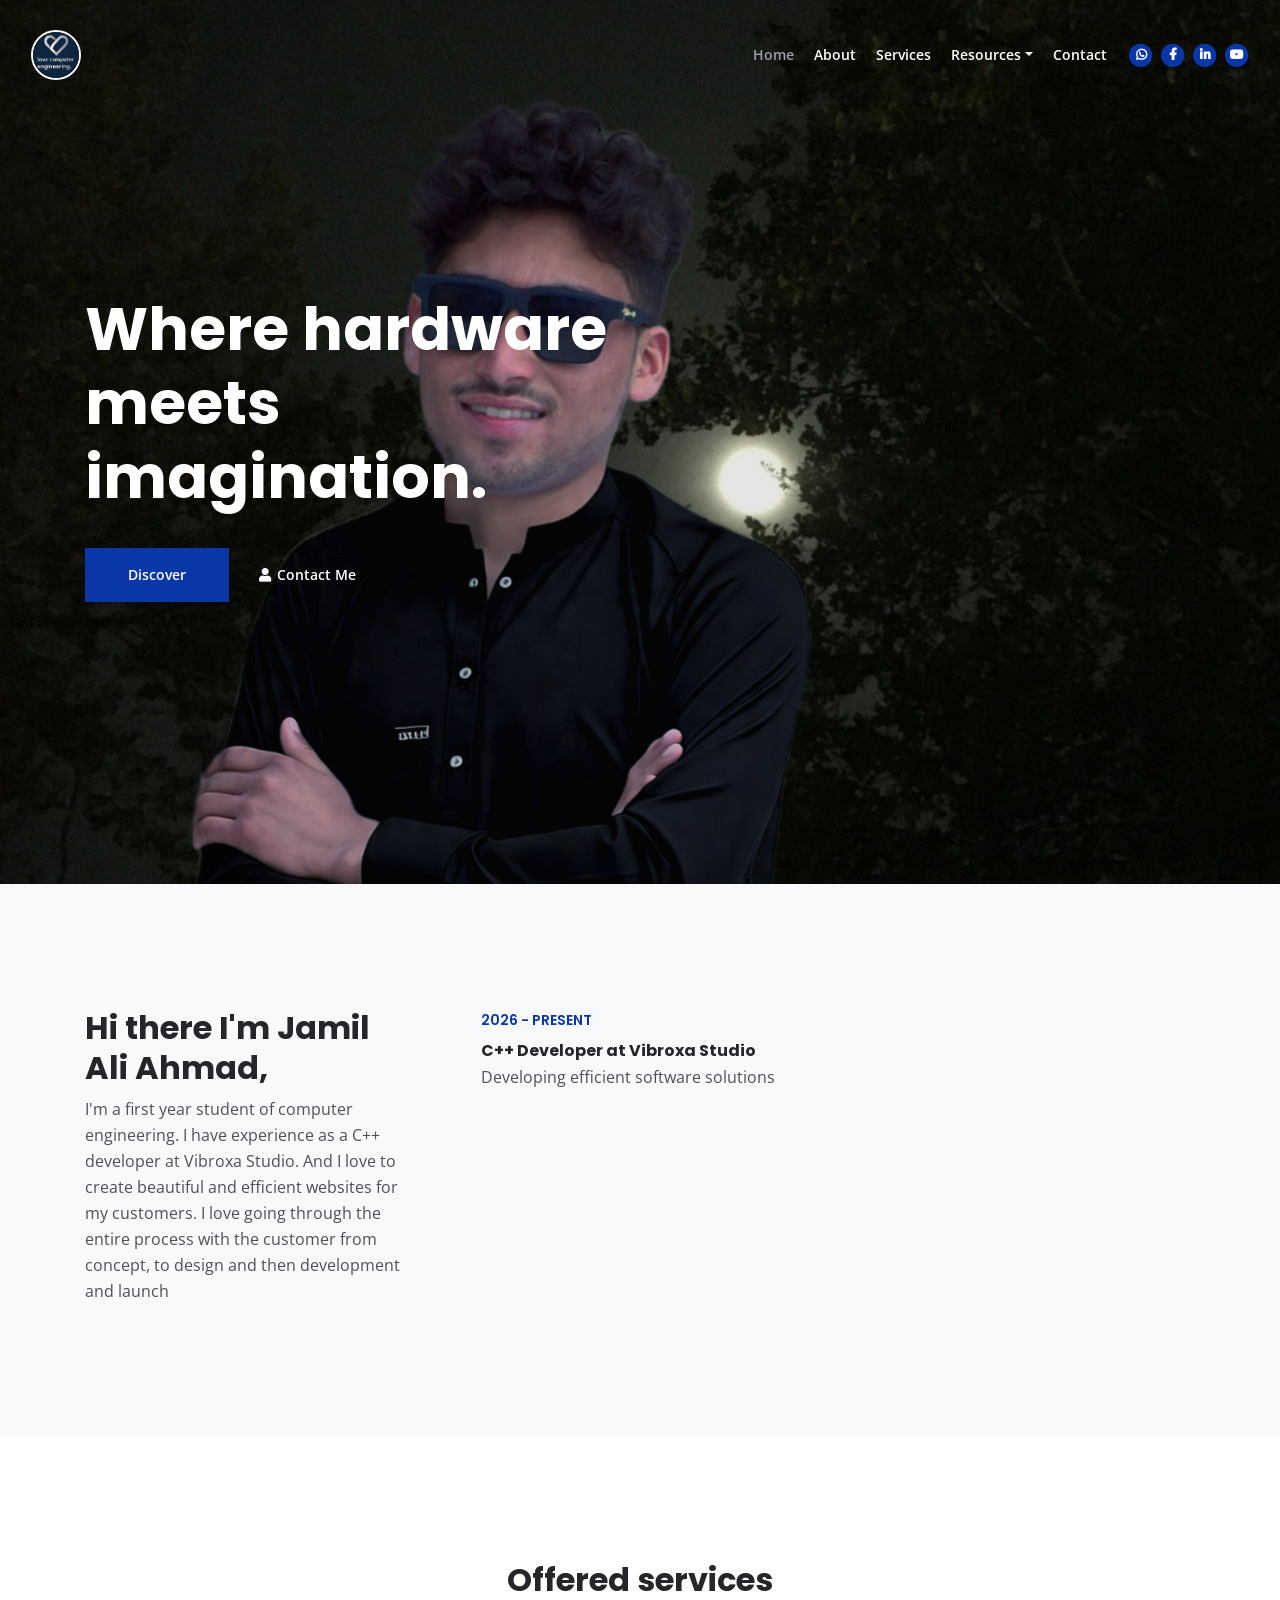
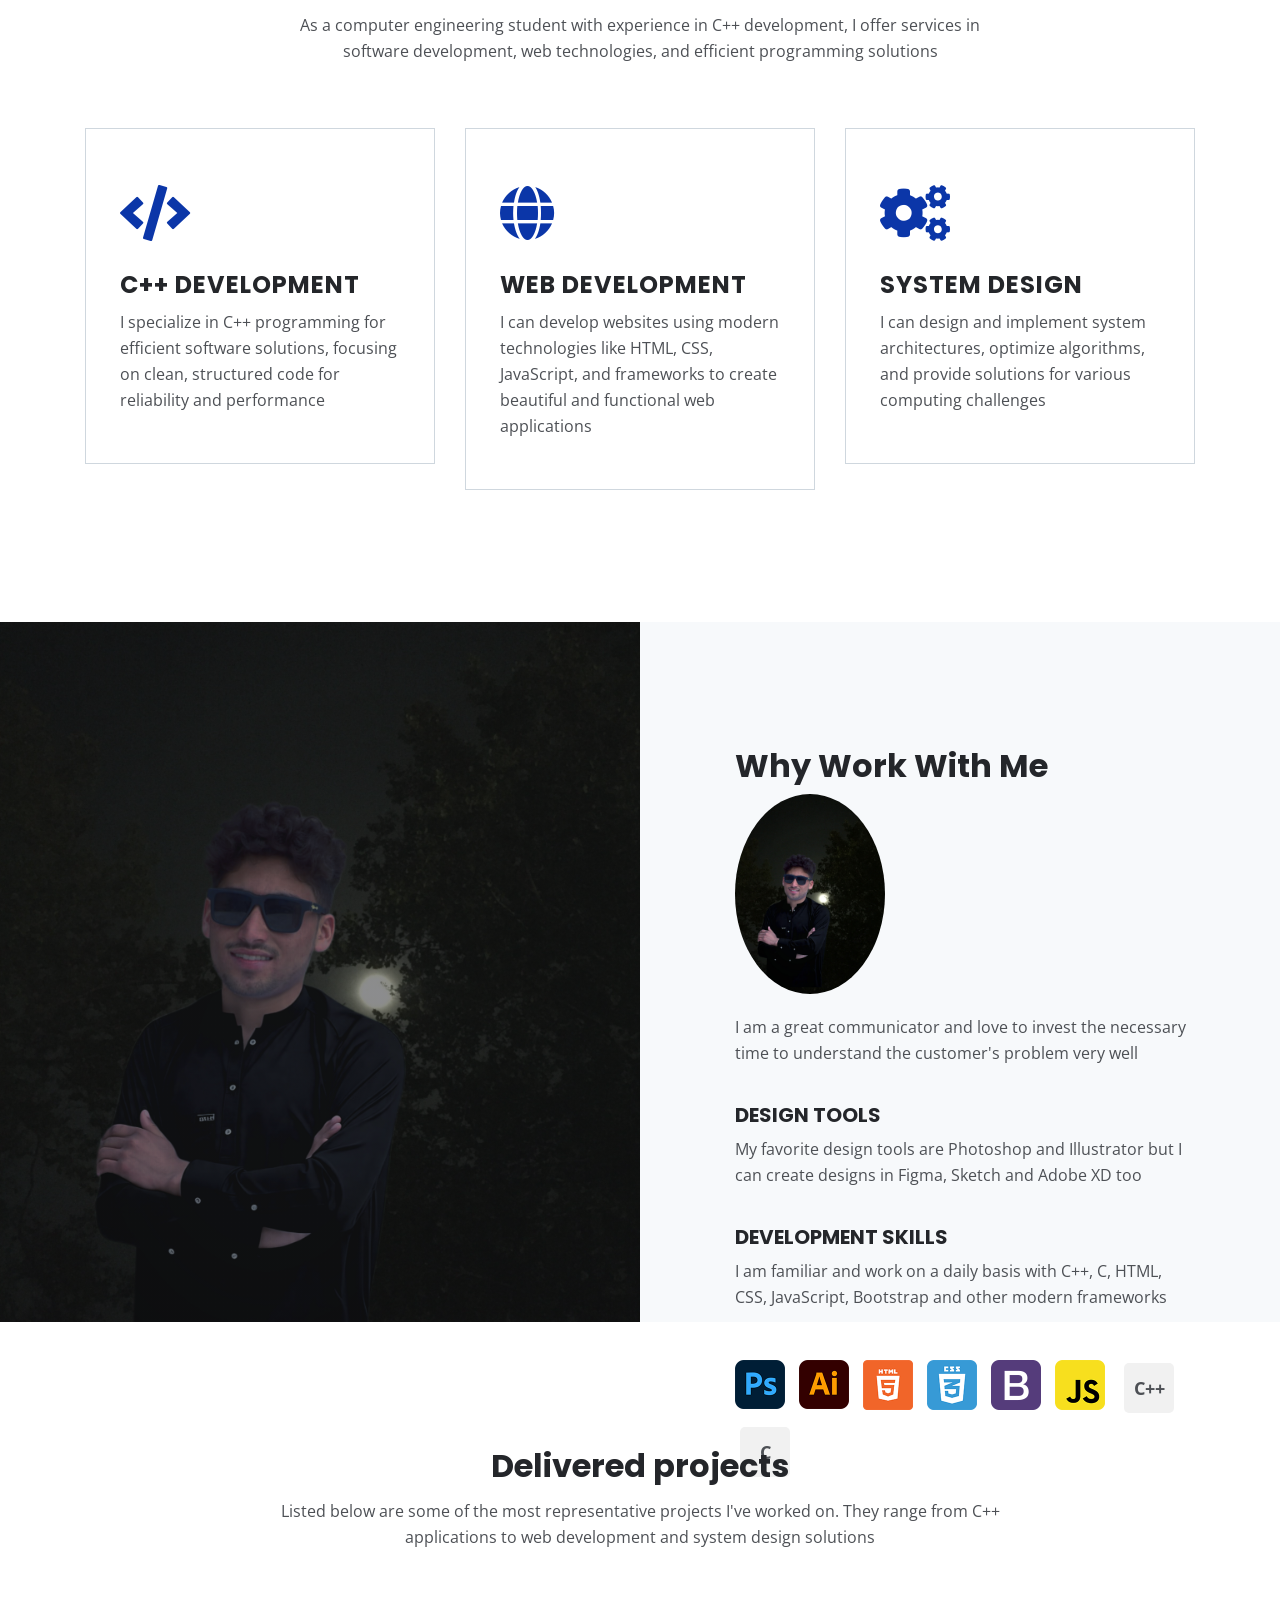
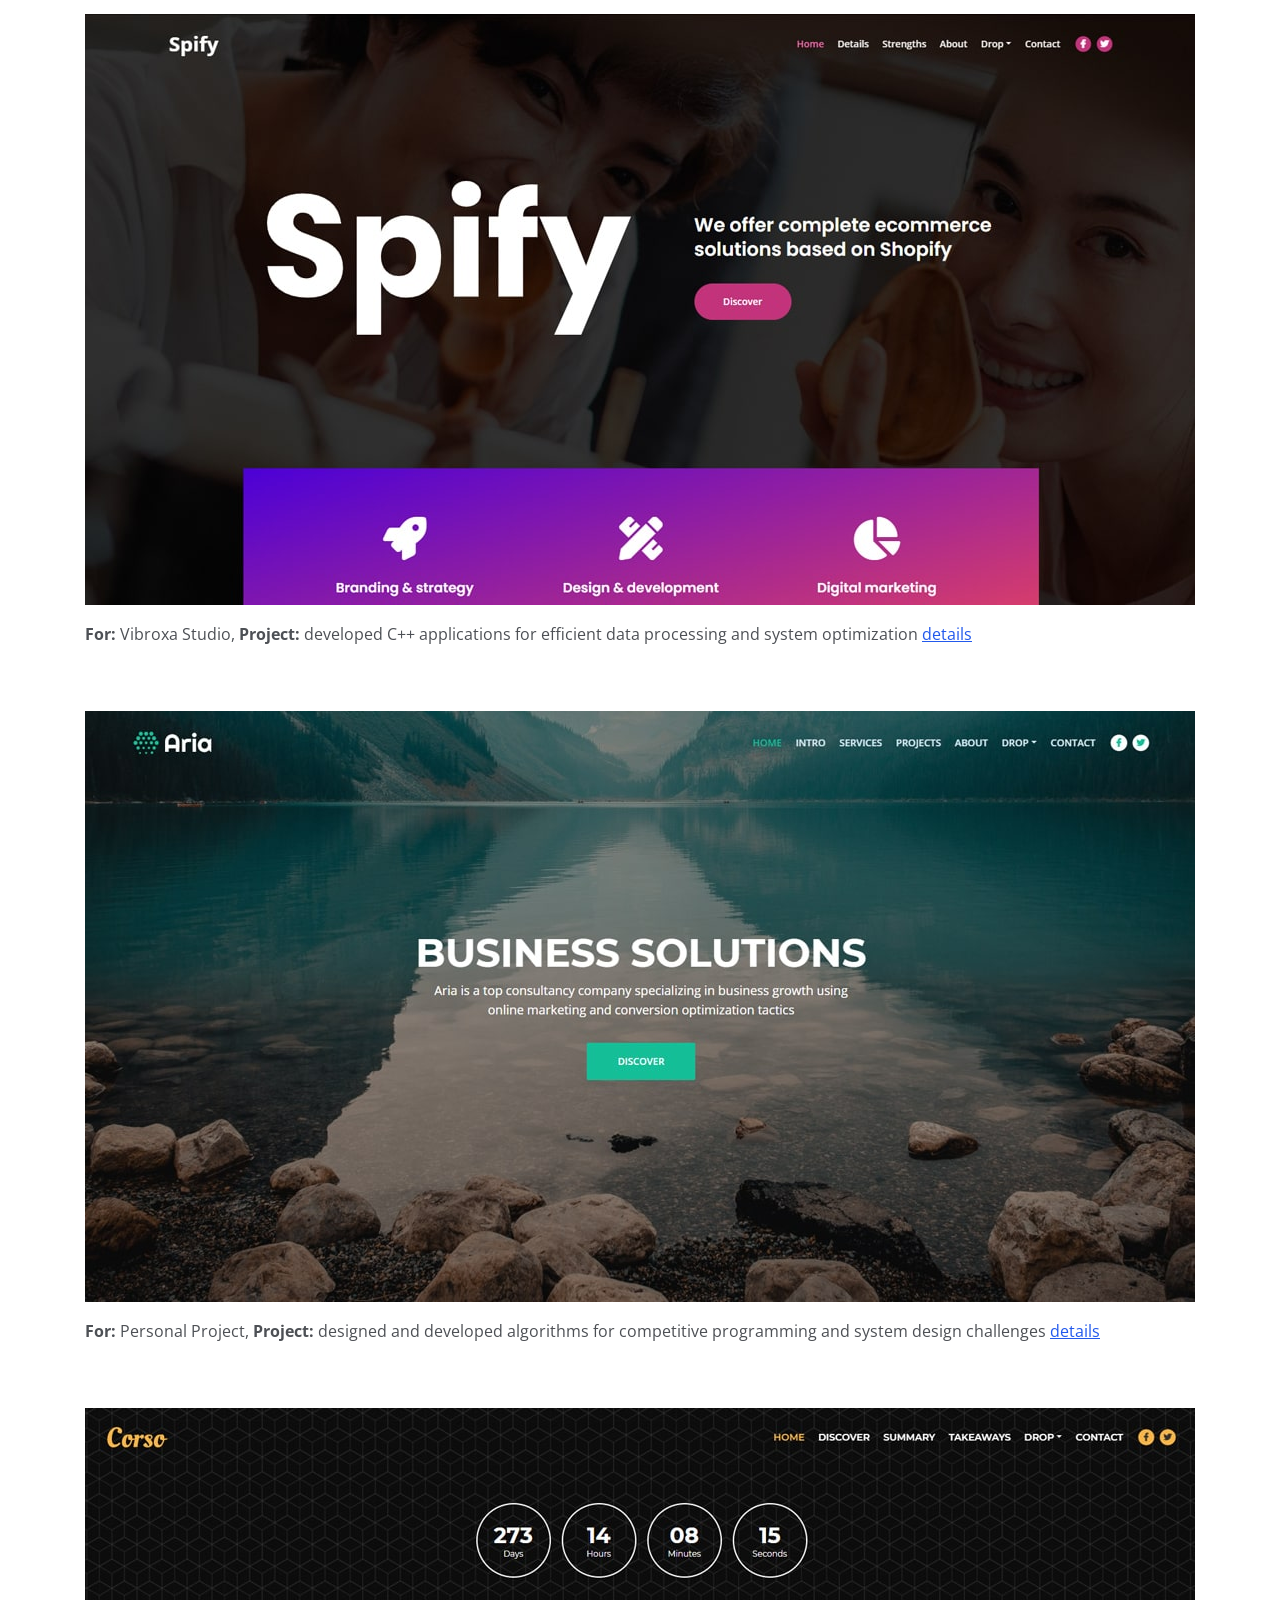
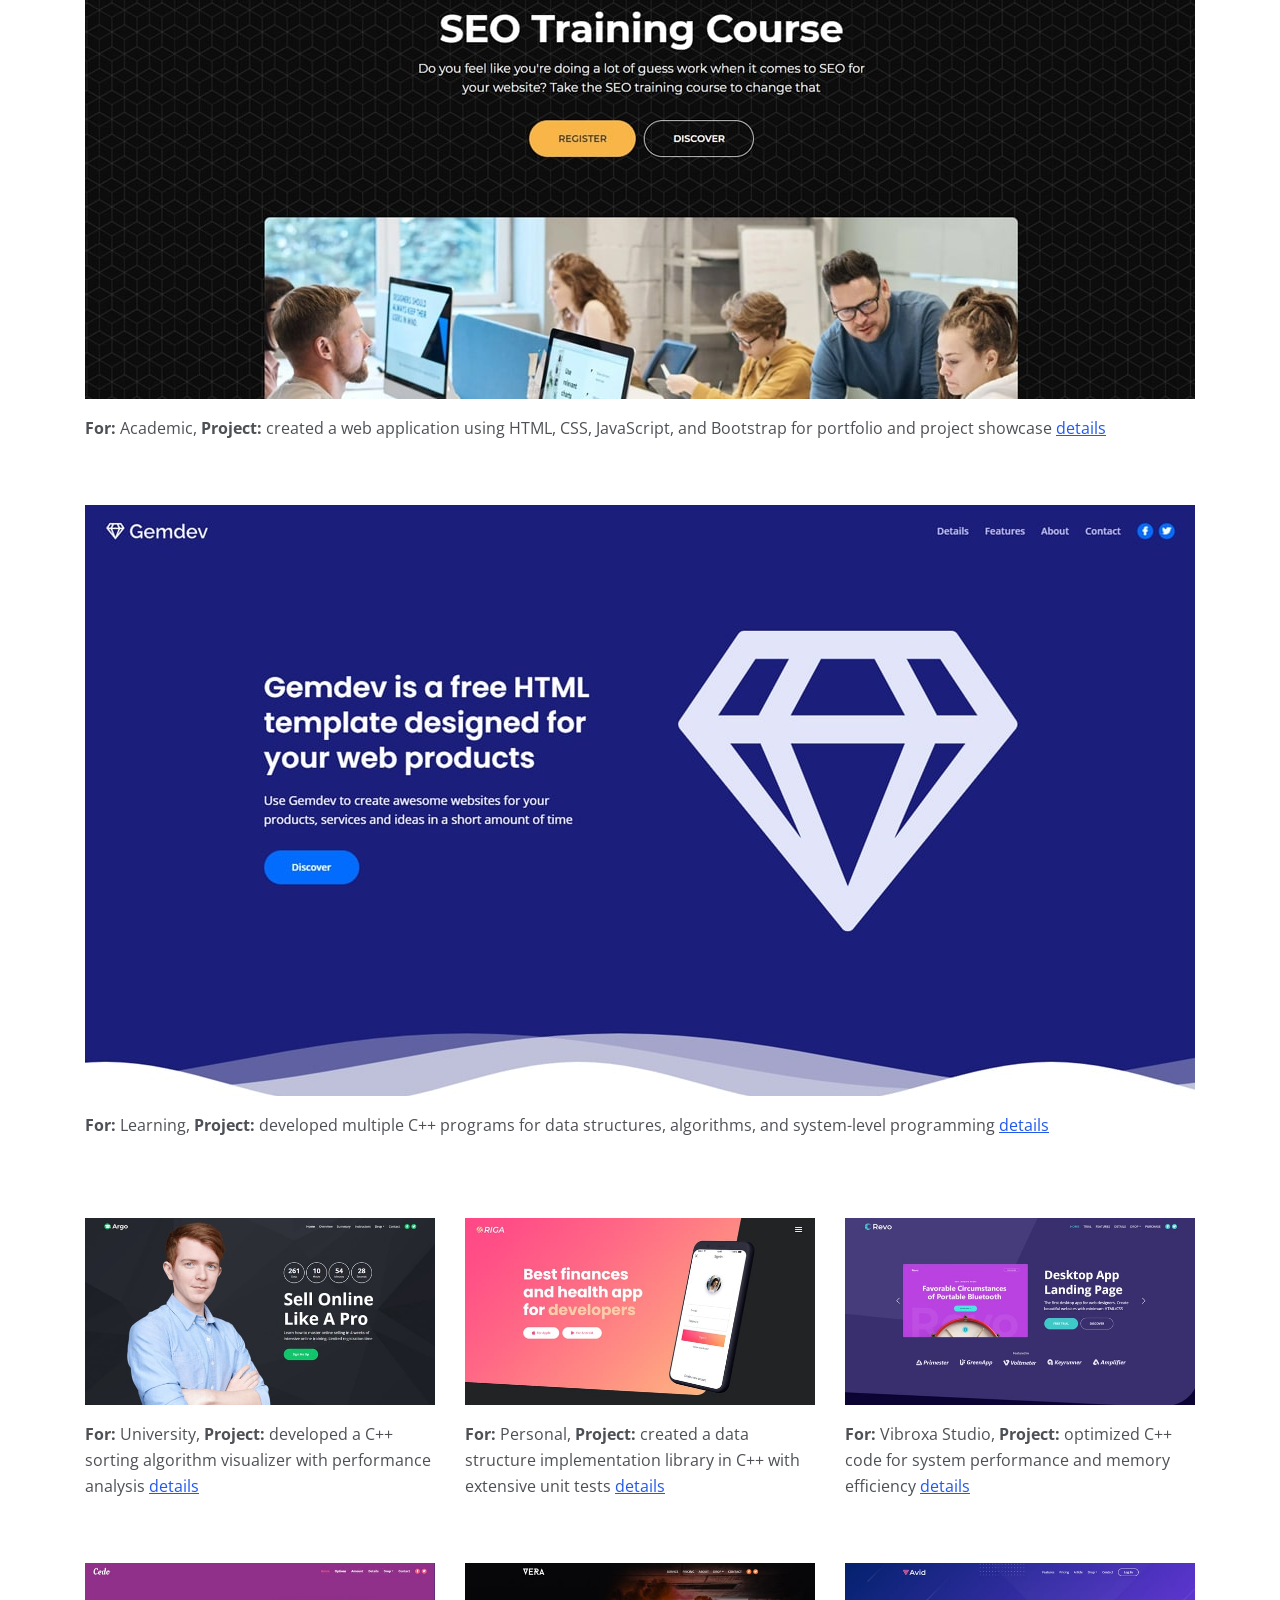
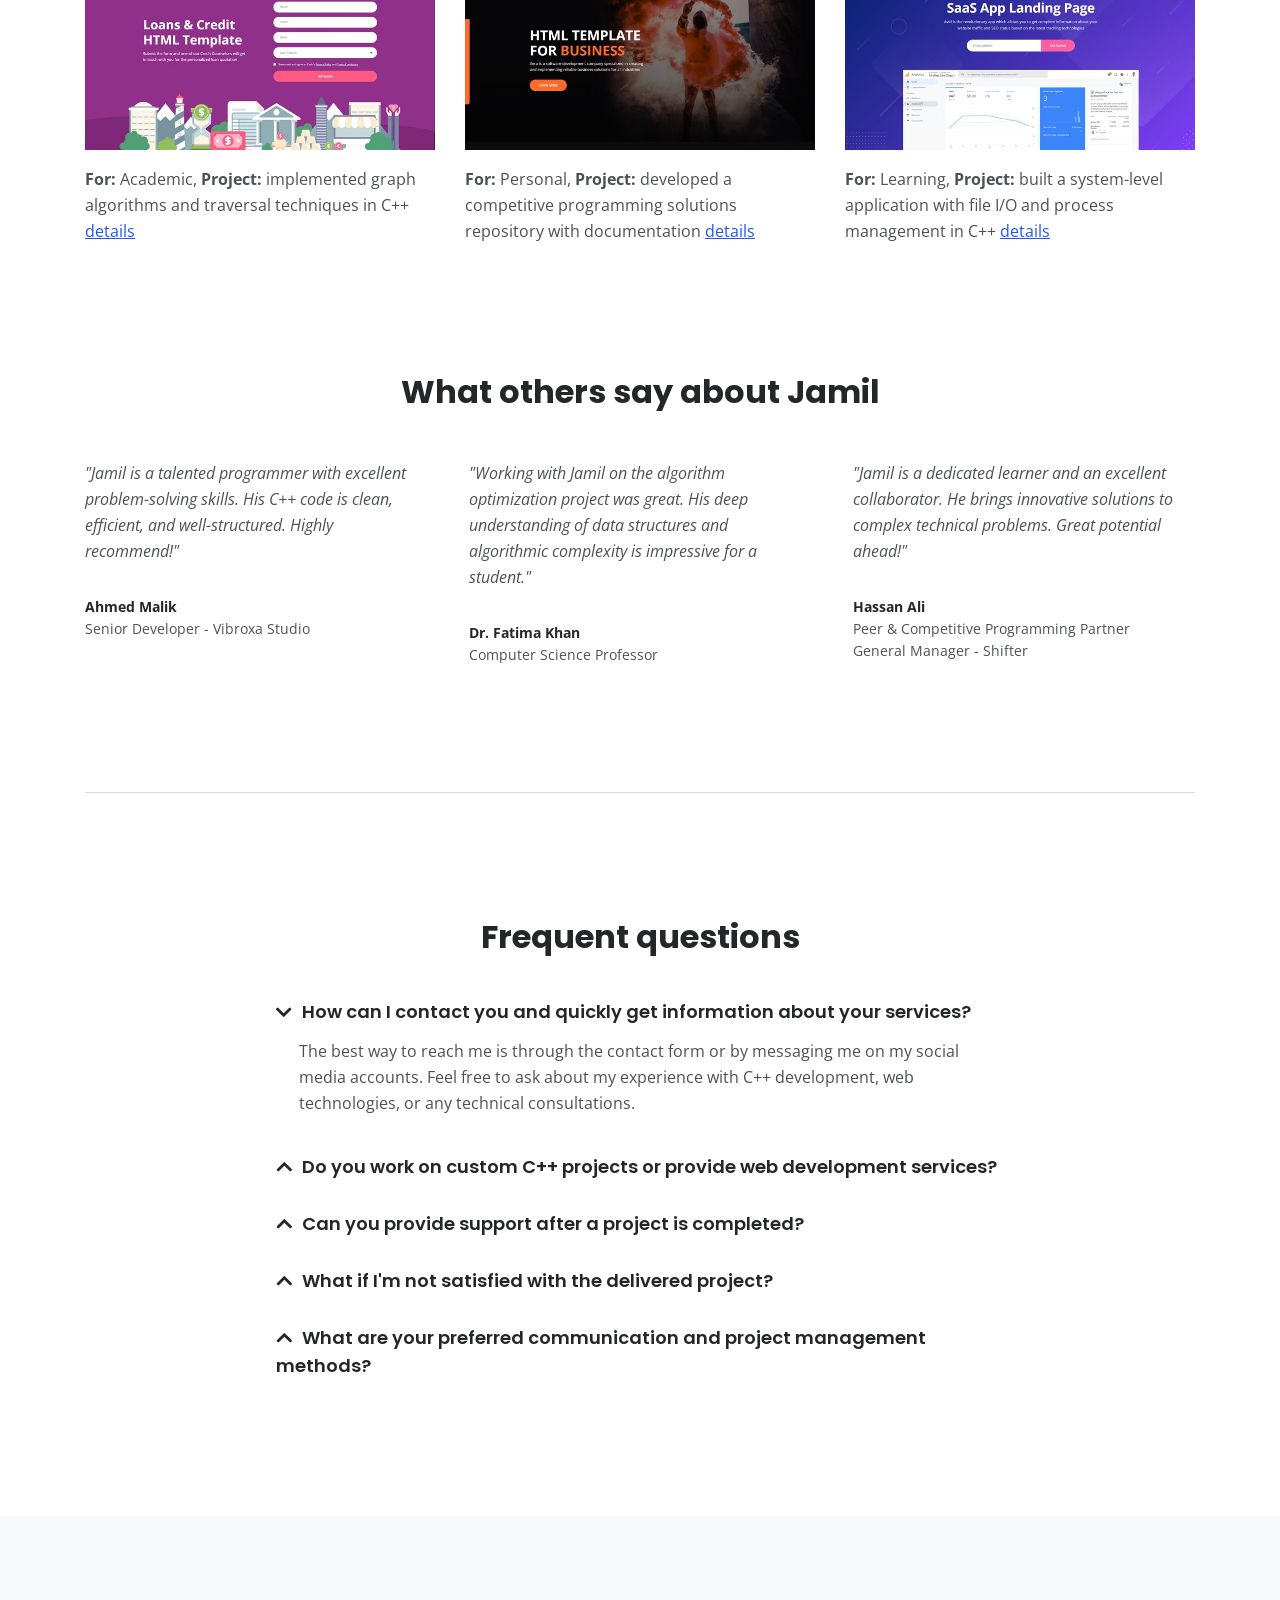
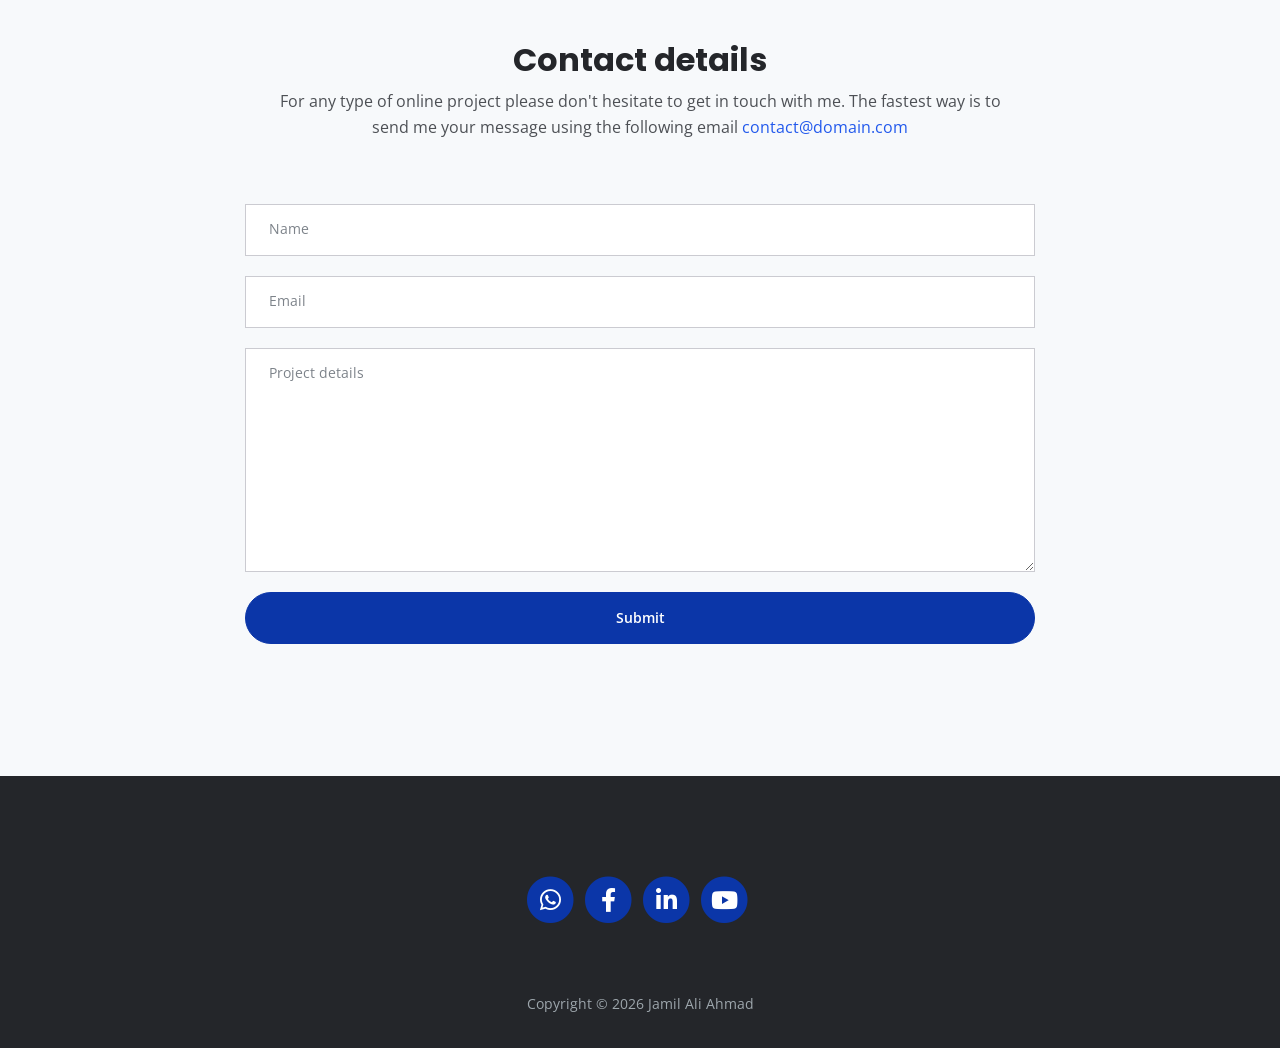
<file: index.html>
<!DOCTYPE html>
<html lang="en">
<head>
    <meta charset="utf-8">
    <meta name="viewport" content="width=device-width, initial-scale=1, shrink-to-fit=no">
    
    <!-- SEO Meta Tags -->
    <meta name="description" content="Your description">
    <meta name="author" content="Your name">

    <!-- OG Meta Tags to improve the way the post looks when you share the page on Facebook, Twitter, LinkedIn -->
	<meta property="og:site_name" content="" /> <!-- website name -->
	<meta property="og:site" content="" /> <!-- website link -->
	<meta property="og:title" content=""/> <!-- title shown in the actual shared post -->
	<meta property="og:description" content="" /> <!-- description shown in the actual shared post -->
	<meta property="og:image" content="" /> <!-- image link, make sure it's jpg -->
	<meta property="og:url" content="" /> <!-- where do you want your post to link to -->
	<meta name="twitter:card" content="summary_large_image"> <!-- to have large image post format in Twitter -->
 
    <!-- Webpage Title -->
    <title>Jamil Ali Ahmad CE</title>
    
    <!-- Styles -->
    <link rel="preconnect" href="https://fonts.gstatic.com">
    <link href="https://fonts.googleapis.com/css2?family=Open+Sans:ital,wght@0,400;0,600;0,700;1,400&family=Poppins:wght@600&display=swap" rel="stylesheet">
    <link href="css/bootstrap.css" rel="stylesheet">
    <link href="css/fontawesome-all.css" rel="stylesheet">
	<link href="css/styles.css" rel="stylesheet">
	
	<!-- Favicon  -->
    <link rel="icon" href="images/favicon.png">
</head>
<body data-spy="scroll" data-target=".fixed-top">
    
    <!-- Navigation -->
    <nav class="navbar navbar-expand-lg fixed-top navbar-dark">
        <div class="container">
            
            <!-- Image Logo -->
            <a class="navbar-brand logo-image" href="index.html"><img src="images/ws.jpeg" alt="alternative"></a>  

            <!-- Text Logo - Use this if you don't have a graphic logo -->
            <!-- <a class="navbar-brand logo-text page-scroll" href="index.html">Mark</a> -->

            <button class="navbar-toggler p-0 border-0" type="button" data-toggle="offcanvas">
                <span class="navbar-toggler-icon"></span>
            </button>

            <div class="navbar-collapse offcanvas-collapse" id="navbarsExampleDefault">
                <ul class="navbar-nav ml-auto">
                    <li class="nav-item">
                        <a class="nav-link page-scroll" href="#header">Home <span class="sr-only">(current)</span></a>
                    </li>
                    <li class="nav-item">
                        <a class="nav-link page-scroll" href="#about">About</a>
                    </li>
                    <li class="nav-item">
                        <a class="nav-link page-scroll" href="#services">Services</a>
                    </li>
                    <li class="nav-item dropdown">
                        <a class="nav-link dropdown-toggle" href="#" id="dropdown01" data-toggle="dropdown" aria-haspopup="true" aria-expanded="false">Resources</a>
                        <div class="dropdown-menu" aria-labelledby="dropdown01">
                            <a class="dropdown-item page-scroll" href="project.html">Portfolio Projects</a>
                            <div class="dropdown-divider"></div>
                            <a class="dropdown-item page-scroll" href="terms.html">Terms & Conditions</a>
                            <div class="dropdown-divider"></div>
                            <a class="dropdown-item page-scroll" href="privacy.html">Privacy Policy</a>
                        </div>
                    </li>
                    <li class="nav-item">
                        <a class="nav-link page-scroll" href="#contact">Contact</a>
                    </li>
                </ul>
                <span class="nav-item social-icons">
                    <span class="fa-stack">
                        <a href="https://wa.me/923444968530" target="_blank">
                            <i class="fas fa-circle fa-stack-2x"></i>
                            <i class="fab fa-whatsapp fa-stack-1x"></i>
                        </a>
                    </span>
                    <span class="fa-stack">
                        <a href="https://www.facebook.com/share/1GfzZjkqEJ/" target="_blank">
                            <i class="fas fa-circle fa-stack-2x"></i>
                            <i class="fab fa-facebook-f fa-stack-1x"></i>
                        </a>
                    </span>
                    <span class="fa-stack">
                        <a href="https://www.linkedin.com/in/jamil-ali-ahmad-95b5b1400" target="_blank">
                            <i class="fas fa-circle fa-stack-2x"></i>
                            <i class="fab fa-linkedin-in fa-stack-1x"></i>
                        </a>
                    </span>
                    <span class="fa-stack">
                        <a href="https://youtube.com/@jamilaliahmad5?si=OfFXYOmh9JcAqAXB" target="_blank">
                            <i class="fas fa-circle fa-stack-2x"></i>
                            <i class="fab fa-youtube fa-stack-1x"></i>
                        </a>
                    </span>
                </span>
            </div> <!-- end of navbar-collapse -->
        </div> <!-- end of container -->
    </nav> <!-- end of navbar -->
    <!-- end of navigation -->


    <!-- Header -->
    <header id="header" class="header">
        <div class="container">
            <div class="row">
                <div class="col-lg-6">
                    <div class="text-container">
                        <h1 class="h1-large">Where hardware meets imagination.</h1>
                        <a class="btn-solid-lg page-scroll" href="#about">Discover</a>
                        <a class="btn-outline-lg page-scroll" href="#contact"><i class="fas fa-user"></i>Contact Me</a>
                    </div> <!-- end of text-container -->
                </div> <!-- end of col -->
            </div> <!-- end of row -->
        </div> <!-- end of container -->
    </header> <!-- end of header -->
    <!-- end of header -->


    <!-- About-->
    <div id="about" class="basic-1 bg-gray">
        <div class="container">
            <div class="row">
                <div class="col-lg-4">
                    <div class="text-container first">
                        <h2>Hi there I'm Jamil Ali Ahmad,</h2>
                        <p>I'm a first year student of computer engineering. I have experience as a C++ developer at Vibroxa Studio. And I love to create beautiful and efficient websites for my customers. I love going through the entire process with the customer from concept, to design and then development and launch</p>
                    </div> <!-- end of text-container -->
                </div> <!-- end of col -->
                <div class="col-lg-4">
                    <div class="text-container second">
                        <div class="time">2026 - PRESENT</div>
                        <h6>C++ Developer at Vibroxa Studio</h6>
                        <p>Developing efficient software solutions</p>
                    </div> <!-- end of text-container -->
                </div> <!-- end of col -->
            </div> <!-- end of row -->
        </div> <!-- end of container -->
    </div> <!-- end of basic-1 -->
    <!-- end of about -->


    <!-- Services -->
    <div id="services" class="basic-2">
        <div class="container">
            <div class="row">
                <div class="col-lg-12">
                    <h2 class="h2-heading">Offered services</h2>
                    <p class="p-heading">As a computer engineering student with experience in C++ development, I offer services in software development, web technologies, and efficient programming solutions</p>
                </div> <!-- end of col -->
            </div> <!-- end of row -->
            <div class="row">
                <div class="col-lg-4">
                    <div class="text-box">
                        <i class="fas fa-code"></i>
                        <h4>C++ DEVELOPMENT</h4>
                        <p>I specialize in C++ programming for efficient software solutions, focusing on clean, structured code for reliability and performance</p>
                    </div> <!-- end of text-box -->
                </div> <!-- end of col -->
                <div class="col-lg-4">
                    <div class="text-box">
                        <i class="fas fa-globe"></i>
                        <h4>WEB DEVELOPMENT</h4>
                        <p>I can develop websites using modern technologies like HTML, CSS, JavaScript, and frameworks to create beautiful and functional web applications</p>
                    </div> <!-- end of text-box -->
                </div> <!-- end of col -->
                <div class="col-lg-4">
                    <div class="text-box">
                        <i class="fas fa-cogs"></i>
                        <h4>SYSTEM DESIGN</h4>
                        <p>I can design and implement system architectures, optimize algorithms, and provide solutions for various computing challenges</p>
                    </div> <!-- end of text-box -->
                </div> <!-- end of col -->
            </div> <!-- end of row -->
        </div> <!-- end of container -->
    </div> <!-- end of basic-2 -->
    <!-- end of services -->


    <!-- Details -->
	<div class="split">
		<div class="area-1">
		</div><!-- end of area-1 on same line and no space between comments to eliminate margin white space --><div class="area-2 bg-gray">
            <div class="container">    
                <div class="row">
                    <div class="col-lg-12">     
                        
                        <!-- Text Container -->
                        <div class="text-container">
                            <h2>Why Work With Me</h2>
                            <img src="images/my.jpg" alt="Jamil Ali Ahmad" style="width: 150px; height: auto; border-radius: 50%; margin-bottom: 20px;">
                            <p>I am a great communicator and love to invest the necessary time to understand the customer's problem very well</p>
                            <h5>DESIGN TOOLS</h5>
                            <p>My favorite design tools are Photoshop and Illustrator but I can create designs in Figma, Sketch and Adobe XD too</p>
                            <h5>DEVELOPMENT SKILLS</h5>
                            <p>I am familiar and work on a daily basis with C++, C, HTML, CSS, JavaScript, Bootstrap and other modern frameworks</p>
                            
                            <div class="icons-container">
                                <img src="images/details-icon-photoshop.png" alt="Photoshop">
                                <img src="images/details-icon-illustrator.png" alt="Illustrator">
                                <img src="images/details-icon-html.png" alt="HTML">
                                <img src="images/details-icon-css.png" alt="CSS">
                                <img src="images/details-icon-bootstrap.png" alt="Bootstrap">
                                <img src="images/details-icon-javascript.png" alt="JavaScript">
                                <span style="display: inline-flex; align-items: center; justify-content: center; width: 50px; height: 50px; background: #f1f1f1; border-radius: 5px; font-weight: bold; font-size: 18px; margin: 5px;">C++</span>
                                <span style="display: inline-flex; align-items: center; justify-content: center; width: 50px; height: 50px; background: #f1f1f1; border-radius: 5px; font-weight: bold; font-size: 18px; margin: 5px;">C</span>
                            </div> <!-- end of icons-container -->
                        </div> <!-- end of text-container -->
                        <!-- end of text container -->

                    </div> <!-- end of col -->
                </div> <!-- end of row -->
            </div> <!-- end of container -->
		</div> <!-- end of area-2 -->
    </div> <!-- end of split -->
    <!-- end of details -->


    <!-- Projects -->
    <div id="projects" class="basic-3">
        <div class="container">
            <div class="row">
                <div class="col-lg-12">
                    <h2 class="h2-heading">Delivered projects</h2>
                    <p class="p-heading">Listed below are some of the most representative projects I've worked on. They range from C++ applications to web development and system design solutions</p>
                </div> <!-- end of col -->
            </div> <!-- end of row -->
            <div class="row">
                <div class="col-lg-12">
                    <div class="text-container">
                        <div class="image-container">
                            <a href="project.html">
                                <img class="img-fluid" src="images/project-1.jpg" alt="alternative">
                            </a>
                        </div> <!-- end of image-container -->
                        <p><strong>For:</strong> Vibroxa Studio, <strong>Project:</strong> developed C++ applications for efficient data processing and system optimization <a class="blue" href="project.html">details</a></p>
                    </div> <!-- end of text-container -->
                    <div class="text-container">
                        <div class="image-container">
                            <a href="project.html">
                                <img class="img-fluid" src="images/project-2.jpg" alt="alternative">
                            </a>
                        </div> <!-- end of image-container -->
                        <p><strong>For:</strong> Personal Project, <strong>Project:</strong> designed and developed algorithms for competitive programming and system design challenges <a class="blue" href="project.html">details</a></p>
                    </div> <!-- end of text-container -->
                    <div class="text-container">
                        <div class="image-container">
                            <a href="project.html">
                                <img class="img-fluid" src="images/project-3.jpg" alt="alternative">
                            </a>
                        </div> <!-- end of image-container -->
                        <p><strong>For:</strong> Academic, <strong>Project:</strong> created a web application using HTML, CSS, JavaScript, and Bootstrap for portfolio and project showcase <a class="blue" href="project.html">details</a></p>
                    </div> <!-- end of text-container -->
                    <div class="text-container">
                        <div class="image-container">
                            <a href="project.html">
                                <img class="img-fluid" src="images/project-4.jpg" alt="alternative">
                            </a>
                        </div> <!-- end of image-container -->
                        <p><strong>For:</strong> Learning, <strong>Project:</strong> developed multiple C++ programs for data structures, algorithms, and system-level programming <a class="blue" href="project.html">details</a></p>
                    </div> <!-- end of text-container -->
                </div> <!-- end of col -->
            </div> <!-- end of row -->
        </div> <!-- end of container -->
    </div> <!-- end of basic-3 -->
    <!-- end of projects -->


    <!-- Works -->
    <div class="basic-4">
        <div class="container">
            <div class="row">
                <div class="col-lg-4">
                    <div class="text-container">
                        <div class="image-container">
                            <a href="project.html">
                                <img class="img-fluid" src="images/work-1.jpg" alt="alternative">
                            </a>
                        </div> <!-- end of image-container -->
                        <p><strong>For:</strong> University, <strong>Project:</strong> developed a C++ sorting algorithm visualizer with performance analysis <a class="blue" href="project.html">details</a></p>
                    </div> <!-- end of text-container -->
                </div> <!-- end of col -->
                <div class="col-lg-4">
                    <div class="text-container">
                        <div class="image-container">
                            <a href="project.html">
                                <img class="img-fluid" src="images/work-2.jpg" alt="alternative">
                            </a>
                        </div> <!-- end of image-container -->
                        <p><strong>For:</strong> Personal, <strong>Project:</strong> created a data structure implementation library in C++ with extensive unit tests <a class="blue" href="project.html">details</a></p>
                    </div> <!-- end of text-container -->
                </div> <!-- end of col -->
                <div class="col-lg-4">
                    <div class="text-container">
                        <div class="image-container">
                            <a href="project.html">
                                <img class="img-fluid" src="images/work-3.jpg" alt="alternative">
                            </a>
                        </div> <!-- end of image-container -->
                        <p><strong>For:</strong> Vibroxa Studio, <strong>Project:</strong> optimized C++ code for system performance and memory efficiency <a class="blue" href="project.html">details</a></p>
                    </div> <!-- end of text-container -->
                </div> <!-- end of col -->
            </div> <!-- end of row -->
            <div class="row">
                <div class="col-lg-4">
                    <div class="text-container">
                        <div class="image-container">
                            <a href="project.html">
                                <img class="img-fluid" src="images/work-4.jpg" alt="alternative">
                            </a>
                        </div> <!-- end of image-container -->
                        <p><strong>For:</strong> Academic, <strong>Project:</strong> implemented graph algorithms and traversal techniques in C++ <a class="blue" href="project.html">details</a></p>
                    </div> <!-- end of text-container -->
                </div> <!-- end of col -->
                <div class="col-lg-4">
                    <div class="text-container">
                        <div class="image-container">
                            <a href="project.html">
                                <img class="img-fluid" src="images/work-5.jpg" alt="alternative">
                            </a>
                        </div> <!-- end of image-container -->
                        <p><strong>For:</strong> Personal, <strong>Project:</strong> developed a competitive programming solutions repository with documentation <a class="blue" href="project.html">details</a></p>
                    </div> <!-- end of text-container -->
                </div> <!-- end of col -->
                <div class="col-lg-4">
                    <div class="text-container">
                        <div class="image-container">
                            <a href="project.html">
                                <img class="img-fluid" src="images/work-6.jpg" alt="alternative">
                            </a>
                        </div> <!-- end of image-container -->
                        <p><strong>For:</strong> Learning, <strong>Project:</strong> built a system-level application with file I/O and process management in C++ <a class="blue" href="project.html">details</a></p>
                    </div> <!-- end of text-container -->
                </div> <!-- end of col -->
            </div> <!-- end of row -->
        </div> <!-- end of container -->
    </div> <!-- end of basic-4 -->
    <!-- end of works -->


    <!-- Testimonials -->
    <div class="cards-1">
        <div class="container">
            <div class="row">
                <div class="col-lg-12">
                    <h2 class="h2-heading">What others say about Jamil</h2>
                </div> <!-- end of col -->
            </div> <!-- end of row -->
            <div class="row">
                <div class="col-lg-12">
                    
                    <!-- Card -->
                    <div class="card">
                        <div class="card-body">
                            <p class="testimonial-text">"Jamil is a talented programmer with excellent problem-solving skills. His C++ code is clean, efficient, and well-structured. Highly recommend!"</p>
                            <div class="details">
                                <div class="text">
                                    <div class="testimonial-author">Ahmed Malik</div>
                                    <div class="occupation">Senior Developer - Vibroxa Studio</div>
                                </div> <!-- end of text -->
                            </div> <!-- end of testimonial-details -->
                        </div>
                    </div>
                    <!-- end of card -->

                    <!-- Card -->
                    <div class="card">
                        <div class="card-body">
                            <p class="testimonial-text">"Working with Jamil on the algorithm optimization project was great. His deep understanding of data structures and algorithmic complexity is impressive for a student."</p>
                            <div class="details">
                                <div class="text">
                                    <div class="testimonial-author">Dr. Fatima Khan</div>
                                    <div class="occupation">Computer Science Professor</div>
                                </div> <!-- end of text -->
                            </div> <!-- end of testimonial-details -->
                        </div>
                    </div>
                    <!-- end of card -->

                    <!-- Card -->
                    <div class="card">
                        <div class="card-body">
                            <p class="testimonial-text">"Jamil is a dedicated learner and an excellent collaborator. He brings innovative solutions to complex technical problems. Great potential ahead!"</p>
                            <div class="details">
                                <div class="text">
                                    <div class="testimonial-author">Hassan Ali</div>
                                    <div class="occupation">Peer & Competitive Programming Partner</div>
                                    <div class="occupation">General Manager - Shifter</div>
                                </div> <!-- end of text -->
                            </div> <!-- end of testimonial-details -->
                        </div>
                    </div>
                    <!-- end of card -->

                </div> <!-- end of col -->
            </div> <!-- end of row -->
        </div> <!-- end of container -->
    </div> <!-- end of cards-1 -->
    <!-- end of testimonials -->


    <!-- Section Divider -->
    <div class="container">
        <div class="row">
            <div class="col-lg-12">
                <hr class="section-divider">
            </div> <!-- end of col -->
        </div> <!-- end of row -->
    </div> <!-- end of container -->
    <!-- end of section divider -->


    <!-- Questions -->
    <div class="accordion-1">
        <div class="container">
            <div class="row">
                <div class="col-lg-12">
                    <h2 class="h2-heading">Frequent questions</h2>
                </div> <!-- end of col -->
            </div> <!-- end of row -->
            <div class="row">
                <div class="col-lg-12">

                    <div class="accordion" id="accordionExample">
                        <div class="card">
                            <div class="card-header" id="headingOne">
                                <button class="btn btn-link btn-block text-left" type="button" data-toggle="collapse" data-target="#collapseOne" aria-expanded="true" aria-controls="collapseOne">
                                    How can I contact you and quickly get information about your services?
                                </button>
                            </div>
                            <div id="collapseOne" class="collapse show" aria-labelledby="headingOne" data-parent="#accordionExample">
                                <div class="card-body">
                                    The best way to reach me is through the contact form or by messaging me on my social media accounts. Feel free to ask about my experience with C++ development, web technologies, or any technical consultations.
                                </div>
                            </div>
                        </div>
                        <div class="card">
                            <div class="card-header" id="headingTwo">
                                <button class="btn btn-link btn-block text-left collapsed" type="button" data-toggle="collapse" data-target="#collapseTwo" aria-expanded="false" aria-controls="collapseTwo">
                                    Do you work on custom C++ projects or provide web development services?
                                </button>
                            </div>
                            <div id="collapseTwo" class="collapse" aria-labelledby="headingTwo" data-parent="#accordionExample">
                                <div class="card-body">
                                    I work on both custom C++ applications and web development projects. For C++ development, I build solutions from scratch using modern coding practices. For web projects, I use both custom development and modern frameworks depending on project requirements.
                                </div>
                            </div>
                        </div>
                        <div class="card">
                            <div class="card-header" id="headingThree">
                                <button class="btn btn-link btn-block text-left collapsed" type="button" data-toggle="collapse" data-target="#collapseThree" aria-expanded="false" aria-controls="collapseThree">
                                    Can you provide support after a project is completed?
                                </button>
                            </div>
                            <div id="collapseThree" class="collapse" aria-labelledby="headingThree" data-parent="#accordionExample">
                                <div class="card-body">
                                    Yes, I provide reasonable support and bug fixes after project completion. We can discuss specific support terms and maintenance options based on your project needs.
                                </div>
                            </div>
                        </div>
                        <div class="card">
                            <div class="card-header" id="headingFour">
                                <button class="btn btn-link btn-block text-left collapsed" type="button" data-toggle="collapse" data-target="#collapseFour" aria-expanded="false" aria-controls="collapseFour">
                                    What if I'm not satisfied with the delivered project?
                                </button>
                            </div>
                            <div id="collapseFour" class="collapse" aria-labelledby="headingFour" data-parent="#accordionExample">
                                <div class="card-body">
                                    My goal is to ensure complete satisfaction with every project. We'll work closely to clarify requirements upfront and stay in regular communication throughout development to avoid any issues or misunderstandings.
                                </div>
                            </div>
                        </div>
                        <div class="card">
                            <div class="card-header" id="headingFive">
                                <button class="btn btn-link btn-block text-left collapsed" type="button" data-toggle="collapse" data-target="#collapseFive" aria-expanded="false" aria-controls="collapseFive">
                                    What are your preferred communication and project management methods?
                                </button>
                            </div>
                            <div id="collapseFive" class="collapse" aria-labelledby="headingFive" data-parent="#accordionExample">
                                <div class="card-body">
                                    I prefer clear communication through email, messaging apps, or video calls. For project management, I use industry-standard tools and provide regular updates. Payment terms can be discussed on a per-project basis.
                                </div>
                            </div>
                        </div>
                    </div> <!-- end of accordion -->

                </div> <!-- end of col -->
            </div> <!-- end of row -->
        </div> <!-- end of container -->
    </div> <!-- end of accordion-1 -->
    <!-- end of questions -->


    <!-- Contact -->
    <div id="contact" class="form-1 bg-gray">
        <div class="container">
            <div class="row">
                <div class="col-lg-12">
                    <h2>Contact details</h2>
                    <p class="p-heading">For any type of online project please don't hesitate to get in touch with me. The fastest way is to send me your message using the following email <a class="blue no-line" href="#your-link">contact@domain.com</a></p>
                </div> <!-- end of col -->
            </div> <!-- end of row -->
            <div class="row">
                <div class="col-lg-12">
                    
                    <!-- Contact Form -->
                    <form id="contactForm">
                        <div class="form-group">
                            <input type="text" class="form-control-input" id="cname" required>
                            <label class="label-control" for="cname">Name</label>
                        </div>
                        <div class="form-group">
                            <input type="email" class="form-control-input" id="cemail" required>
                            <label class="label-control" for="cemail">Email</label>
                        </div>
                        <div class="form-group">
                            <textarea class="form-control-textarea" id="cmessage" required></textarea>
                            <label class="label-control" for="cmessage">Project details</label>
                        </div>
                        <div class="form-group">
                            <button type="submit" class="form-control-submit-button">Submit</button>
                        </div>
                    </form>
                    <!-- end of contact form -->

                </div> <!-- end of col -->
            </div> <!-- end of row -->
        </div> <!-- end of container -->
    </div> <!-- end of form-1 -->  
    <!-- end of contact -->


    <!-- Footer -->
    <div class="footer bg-gray">
        <div class="container">
            <div class="row">
                <div class="col-lg-12">
                    <div class="social-container">
                        <span class="fa-stack">
                            <a href="https://wa.me/923444968530" target="_blank">
                                <i class="fas fa-circle fa-stack-2x"></i>
                                <i class="fab fa-whatsapp fa-stack-1x"></i>
                            </a>
                        </span>
                        <span class="fa-stack">
                            <a href="https://www.facebook.com/share/1GfzZjkqEJ/" target="_blank">
                                <i class="fas fa-circle fa-stack-2x"></i>
                                <i class="fab fa-facebook-f fa-stack-1x"></i>
                            </a>
                        </span>
                        <span class="fa-stack">
                            <a href="https://www.linkedin.com/in/jamil-ali-ahmad-95b5b1400" target="_blank">
                                <i class="fas fa-circle fa-stack-2x"></i>
                                <i class="fab fa-linkedin-in fa-stack-1x"></i>
                            </a>
                        </span>
                        <span class="fa-stack">
                            <a href="https://youtube.com/@jamilaliahmad5?si=OfFXYOmh9JcAqAXB" target="_blank">
                                <i class="fas fa-circle fa-stack-2x"></i>
                                <i class="fab fa-youtube fa-stack-1x"></i>
                            </a>
                        </span>
                    </div> <!-- end of social-container -->
                </div> <!-- end of col -->
            </div> <!-- end of row -->
        </div> <!-- end of container -->
    </div> <!-- end of footer -->  
    <!-- end of footer -->


    <!-- Copyright -->
    <div class="copyright bg-gray">
        <div class="container">
            <div class="row">
                <div class="col-lg-12">
                    <p class="p-small">Copyright © 2026 <a class="no-line" href="#your-link">Jamil Ali Ahmad</a></p>
                </div> <!-- end of col -->
            </div> <!-- enf of row -->
        </div> <!-- end of container -->
        
    </div> <!-- end of copyright --> 
    <!-- end of copyright -->
    
    	
    <!-- Scripts -->
    <script src="js/jquery.min.js"></script> <!-- jQuery for Bootstrap's JavaScript plugins -->
    <script src="js/bootstrap.min.js"></script> <!-- Bootstrap framework -->
    <script src="js/jquery.easing.min.js"></script> <!-- jQuery Easing for smooth scrolling between anchors -->
    <script src="js/scripts.js"></script> <!-- Custom scripts -->
</body>
</html>
</file>
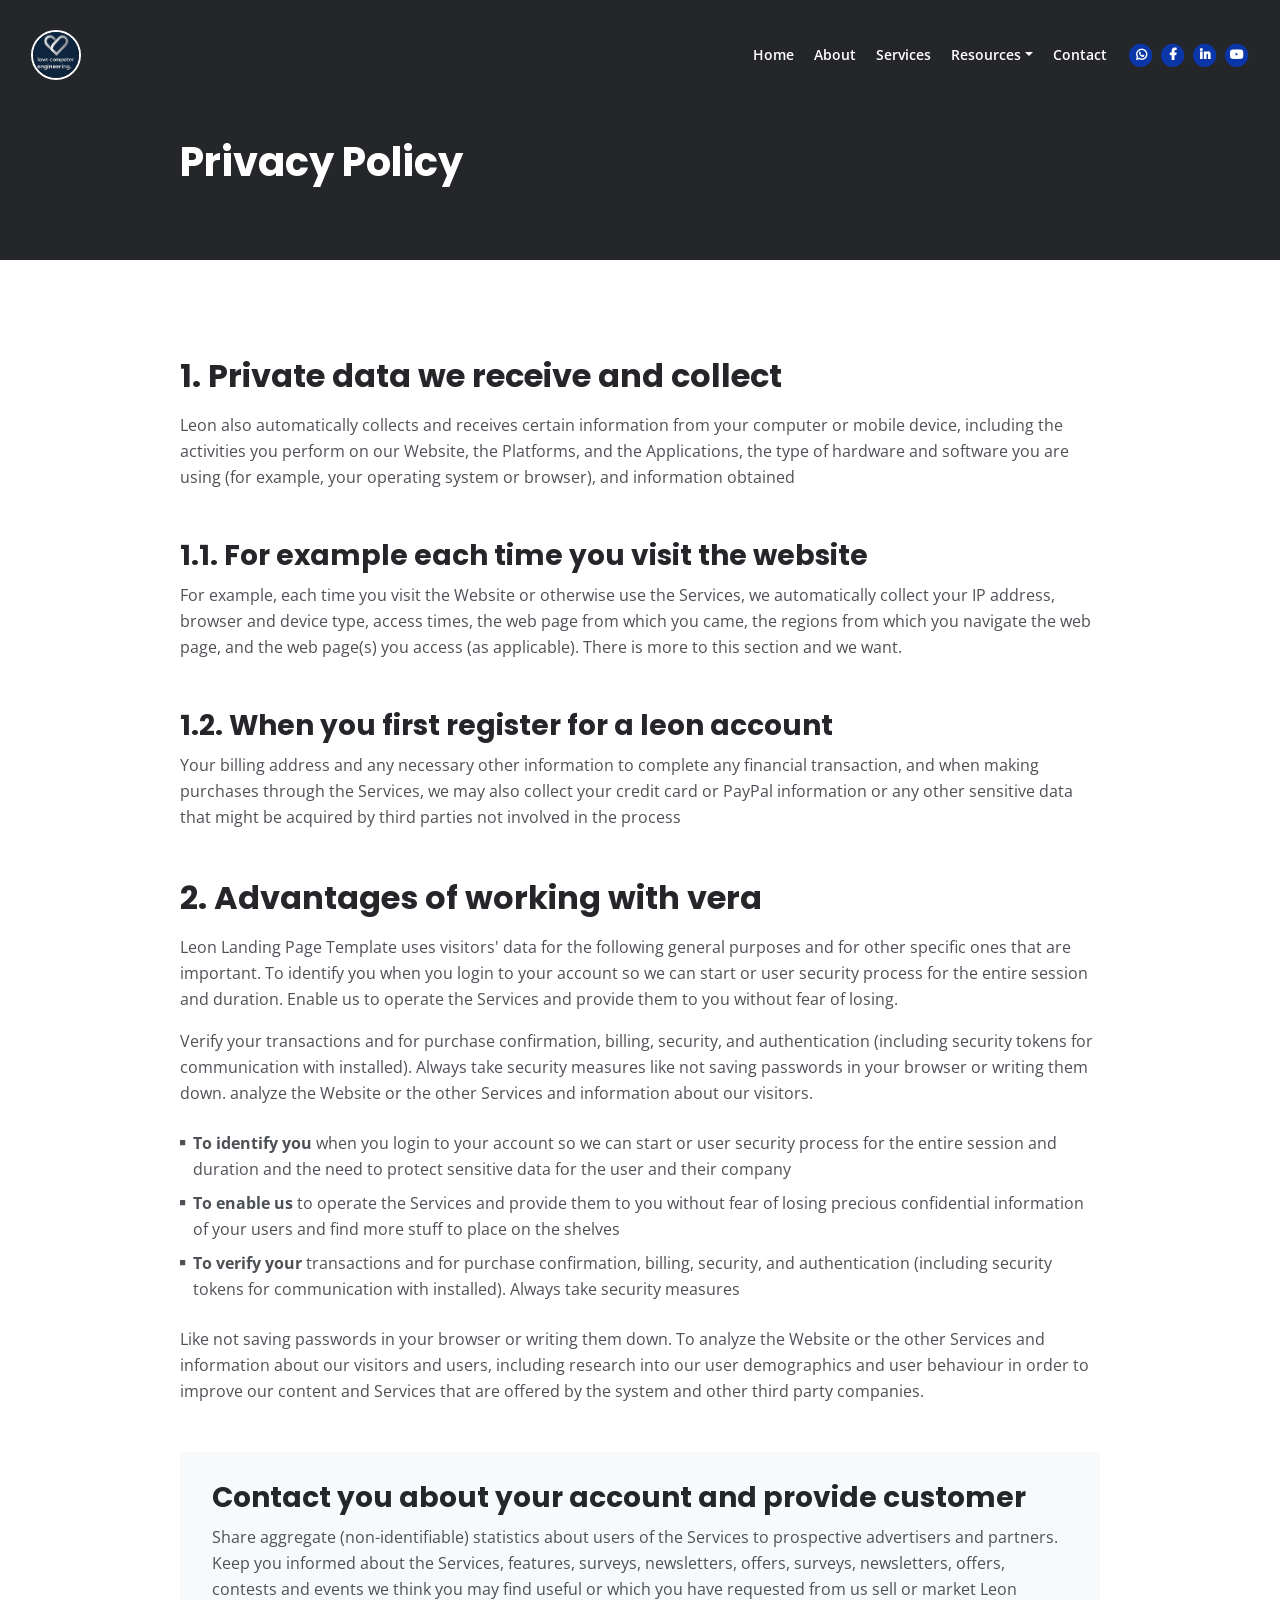
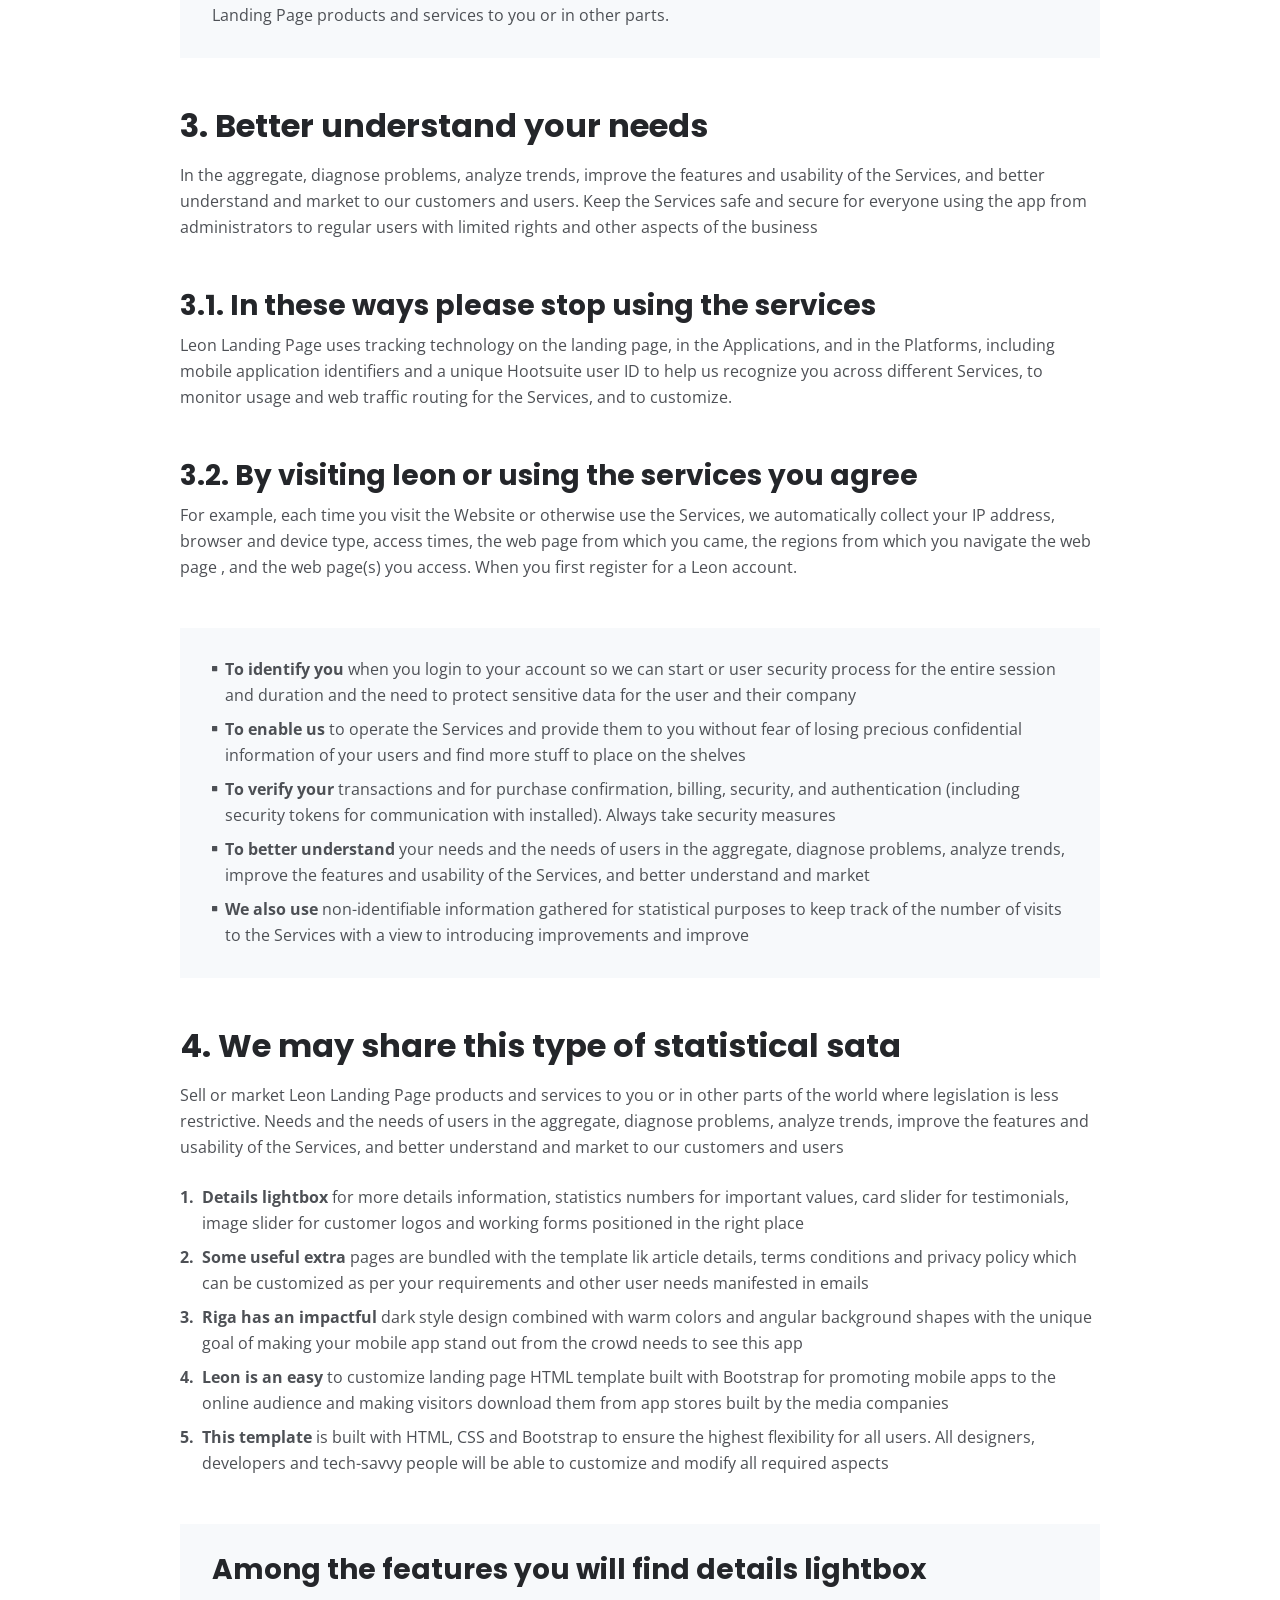
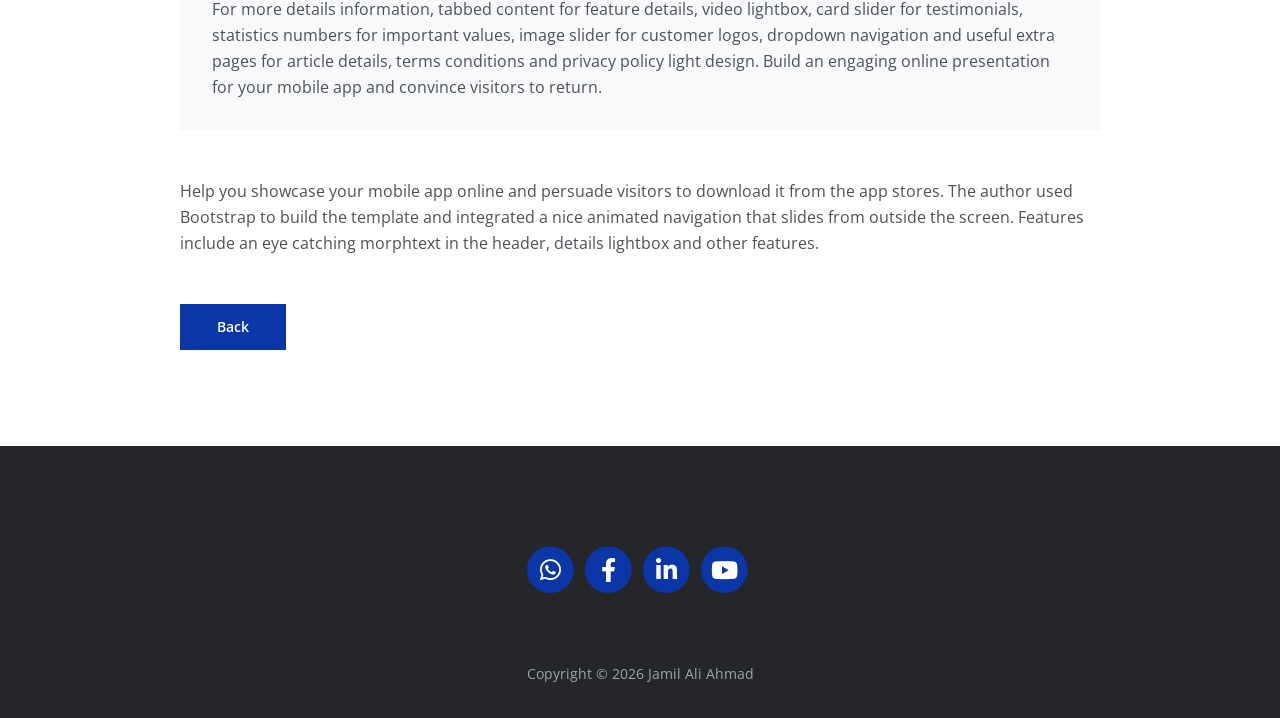
<file: privacy.html>
<!DOCTYPE html>
<html lang="en">
<head>
    <meta charset="utf-8">
    <meta name="viewport" content="width=device-width, initial-scale=1, shrink-to-fit=no">
    
    <!-- SEO Meta Tags -->
    <meta name="description" content="Your description">
    <meta name="author" content="Your name">

    <!-- OG Meta Tags to improve the way the post looks when you share the page on Facebook, Twitter, LinkedIn -->
	<meta property="og:site_name" content="" /> <!-- website name -->
	<meta property="og:site" content="" /> <!-- website link -->
	<meta property="og:title" content=""/> <!-- title shown in the actual shared post -->
	<meta property="og:description" content="" /> <!-- description shown in the actual shared post -->
	<meta property="og:image" content="" /> <!-- image link, make sure it's jpg -->
	<meta property="og:url" content="" /> <!-- where do you want your post to link to -->
	<meta name="twitter:card" content="summary_large_image"> <!-- to have large image post format in Twitter -->

    <!-- Webpage Title -->
    <title>Privacy Policy - Jamil Ali Ahmad</title>
    
    <!-- Styles -->
    <link rel="preconnect" href="https://fonts.gstatic.com">
    <link href="https://fonts.googleapis.com/css2?family=Open+Sans:ital,wght@0,400;0,600;0,700;1,400&family=Poppins:wght@600&display=swap" rel="stylesheet">
    <link href="css/bootstrap.css" rel="stylesheet">
    <link href="css/fontawesome-all.css" rel="stylesheet">
	<link href="css/styles.css" rel="stylesheet">
	
	<!-- Favicon  -->
    <link rel="icon" href="images/favicon.png">
</head>
<body data-spy="scroll" data-target=".fixed-top">
    
    <!-- Navigation -->
    <nav class="navbar navbar-expand-lg fixed-top navbar-dark">
        <div class="container">
            
            <!-- Image Logo -->
            <a class="navbar-brand logo-image" href="index.html"><img src="images/ws.jpeg" alt="alternative"></a>  

            <!-- Text Logo - Use this if you don't have a graphic logo -->
            <!-- <a class="navbar-brand logo-text page-scroll" href="index.html">Mark</a> -->

            <button class="navbar-toggler p-0 border-0" type="button" data-toggle="offcanvas">
                <span class="navbar-toggler-icon"></span>
            </button>

            <div class="navbar-collapse offcanvas-collapse" id="navbarsExampleDefault">
                <ul class="navbar-nav ml-auto">
                    <li class="nav-item">
                        <a class="nav-link page-scroll" href="index.html#header">Home <span class="sr-only">(current)</span></a>
                    </li>
                    <li class="nav-item">
                        <a class="nav-link page-scroll" href="index.html#about">About</a>
                    </li>
                    <li class="nav-item">
                        <a class="nav-link page-scroll" href="index.html#services">Services</a>
                    </li>
                    <li class="nav-item dropdown">
                        <a class="nav-link dropdown-toggle" href="#" id="dropdown01" data-toggle="dropdown" aria-haspopup="true" aria-expanded="false">Resources</a>
                        <div class="dropdown-menu" aria-labelledby="dropdown01">
                            <a class="dropdown-item page-scroll" href="project.html">Portfolio Projects</a>
                            <div class="dropdown-divider"></div>
                            <a class="dropdown-item page-scroll" href="terms.html">Terms & Conditions</a>
                            <div class="dropdown-divider"></div>
                            <a class="dropdown-item page-scroll" href="privacy.html">Privacy Policy</a>
                        </div>
                    </li>
                    <li class="nav-item">
                        <a class="nav-link page-scroll" href="index.html#contact">Contact</a>
                    </li>
                </ul>
                <span class="nav-item social-icons">
                    <span class="fa-stack">
                        <a href="https://wa.me/923444968530" target="_blank">
                            <i class="fas fa-circle fa-stack-2x"></i>
                            <i class="fab fa-whatsapp fa-stack-1x"></i>
                        </a>
                    </span>
                    <span class="fa-stack">
                        <a href="https://www.facebook.com/share/1GfzZjkqEJ/" target="_blank">
                            <i class="fas fa-circle fa-stack-2x"></i>
                            <i class="fab fa-facebook-f fa-stack-1x"></i>
                        </a>
                    </span>
                    <span class="fa-stack">
                        <a href="https://www.linkedin.com/in/jamil-ali-ahmad-95b5b1400" target="_blank">
                            <i class="fas fa-circle fa-stack-2x"></i>
                            <i class="fab fa-linkedin-in fa-stack-1x"></i>
                        </a>
                    </span>
                    <span class="fa-stack">
                        <a href="https://youtube.com/@jamilaliahmad5?si=OfFXYOmh9JcAqAXB" target="_blank">
                            <i class="fas fa-circle fa-stack-2x"></i>
                            <i class="fab fa-youtube fa-stack-1x"></i>
                        </a>
                    </span>
                </span>
            </div> <!-- end of navbar-collapse -->
        </div> <!-- end of container -->
    </nav> <!-- end of navbar -->
    <!-- end of navigation -->


    <!-- Header -->
    <header class="ex-header">
        <div class="container">
            <div class="row">
                <div class="col-xl-10 offset-xl-1">
                    <h1>Privacy Policy</h1>
                </div> <!-- end of col -->
            </div> <!-- end of row -->
        </div> <!-- end of container -->
    </header> <!-- end of ex-header -->
    <!-- end of header -->


    <!-- Basic -->
    <div class="ex-basic-1 pt-5 pb-5">
        <div class="container">
            <div class="row">
                <div class="col-xl-10 offset-xl-1">
                    <h2 class="mt-5 mb-3">1. Private data we receive and collect</h2>
                    <p class="mb-5">Leon also automatically collects and receives certain information from your computer or mobile device, including the activities you perform on our Website, the Platforms, and the Applications, the type of hardware and software you are using (for example, your operating system or browser), and information obtained</p>
                    <h3>1.1. For example each time you visit the website</h3>
                    <p class="mb-5">For example, each time you visit the Website or otherwise use the Services, we automatically collect your IP address, browser and device type, access times, the web page from which you came, the regions from which you navigate the web page, and the web page(s) you access (as applicable). There is more to this section and we want.</p>
                    <h3>1.2. When you first register for a leon account</h3>
                    <p class="mb-5">Your billing address and any necessary other information to complete any financial transaction, and when making purchases through the Services, we may also collect your credit card or PayPal information or any other sensitive data that might be acquired by third parties not involved in the process</p>
                    
                    <h2 class="mb-3">2. Advantages of working with vera</h2>
                    <p>Leon Landing Page Template uses visitors' data for the following general purposes and for other specific ones that are important. To identify you when you login to your account so we can start or user security process for the entire session and duration. Enable us to operate the Services and provide them to you without fear of losing.</p>
                    <p class="mb-4">Verify your transactions and for purchase confirmation, billing, security, and authentication (including security tokens for communication with installed). Always take security measures like not saving passwords in your browser or writing them down. analyze the Website or the other Services and information about our visitors.</p>
                    <ul class="list-unstyled li-space-lg mb-4">
                        <li class="media">
                            <i class="fas fa-square"></i>
                            <div class="media-body"><strong>To identify you</strong> when you login to your account so we can start or user security process for the entire session and duration and the need to protect sensitive data for the user and their company</div>
                        </li>
                        <li class="media">
                            <i class="fas fa-square"></i>
                            <div class="media-body"><strong>To enable us</strong> to operate the Services and provide them to you without fear of losing precious confidential information of your users and find more stuff to place on the shelves</div>
                        </li>
                        <li class="media">
                            <i class="fas fa-square"></i>
                            <div class="media-body"><strong>To verify your</strong> transactions and for purchase confirmation, billing, security, and authentication (including security tokens for communication with installed). Always take security measures</div>
                        </li>
                    </ul>
                    <p class="mb-5">Like not saving passwords in your browser or writing them down. To analyze the Website or the other Services and information about our visitors and users, including research into our user demographics and user behaviour in order to improve our content and Services that are offered by the system and other third party companies.</p>
                    <div class="text-box mb-5">
                        <h3>Contact you about your account and provide customer</h3>
                        <p>Share aggregate (non-identifiable) statistics about users of the Services to prospective advertisers and partners. Keep you informed about the Services, features, surveys, newsletters, offers, surveys, newsletters, offers, contests and events we think you may find useful or which you have requested from us sell or market Leon Landing Page products and services to you or in other parts.</p>
                    </div> <!-- end of text-box -->
                    
                    <h2 class="mb-3">3. Better understand your needs</h2>
                    <p class="mb-5"> In the aggregate, diagnose problems, analyze trends, improve the features and usability of the Services, and better understand and market to our customers and users. Keep the Services safe and secure for everyone using the app from administrators to regular users with limited rights and other aspects of the business</p>
                    <h3>3.1. In these ways please stop using the services</h3>
                    <p class="mb-5">Leon Landing Page uses tracking technology on the landing page, in the Applications, and in the Platforms, including mobile application identifiers and a unique Hootsuite user ID to help us recognize you across different Services, to monitor usage and web traffic routing for the Services, and to customize.</p>
                    <h3>3.2. By visiting leon or using the services you agree</h3>
                    <p class="mb-5">For example, each time you visit the Website or otherwise use the Services, we automatically collect your IP address, browser and device type, access times, the web page from which you came, the regions from which you navigate the web page , and the web page(s) you access. When you first register for a Leon account.</p>
                    <div class="text-box mb-5">
                        <ul class="list-unstyled li-space-lg">
                            <li class="media">
                                <i class="fas fa-square"></i>
                                <div class="media-body"><strong>To identify you</strong> when you login to your account so we can start or user security process for the entire session and duration and the need to protect sensitive data for the user and their company</div>
                            </li>
                            <li class="media">
                                <i class="fas fa-square"></i>
                                <div class="media-body"><strong>To enable us</strong> to operate the Services and provide them to you without fear of losing precious confidential information of your users and find more stuff to place on the shelves</div>
                            </li>
                            <li class="media">
                                <i class="fas fa-square"></i>
                                <div class="media-body"><strong>To verify your</strong> transactions and for purchase confirmation, billing, security, and authentication (including security tokens for communication with installed). Always take security measures</div>
                            </li>
                            <li class="media">
                                <i class="fas fa-square"></i>
                                <div class="media-body"><strong>To better understand</strong> your needs and the needs of users in the aggregate, diagnose problems, analyze trends, improve the features and usability of the Services, and better understand and market</div>
                            </li>
                            <li class="media">
                                <i class="fas fa-square"></i>
                                <div class="media-body"><strong>We also use</strong> non-identifiable information gathered for statistical purposes to keep track of the number of visits to the Services with a view to introducing improvements and improve</div>
                            </li>
                        </ul>
                    </div> <!-- end of text-box -->
                    
                    <h2 class="mb-3">4. We may share this type of statistical sata</h2>
                    <p class="mb-4">Sell or market Leon Landing Page products and services to you or in other parts of the world where legislation is less restrictive. Needs and the needs of users in the aggregate, diagnose problems, analyze trends, improve the features and usability of the Services, and better understand and market to our customers and users</p>
                    <ul class="list-unstyled li-space-lg mb-5">
                        <li class="media">
                            <strong>1.</strong>
                            <div class="media-body"><strong>Details lightbox</strong> for more details information, statistics numbers for important values, card slider for testimonials, image slider for customer logos and working forms positioned in the right place</div>
                        </li>
                        <li class="media">
                            <strong>2.</strong>
                            <div class="media-body"><strong>Some useful extra</strong> pages are bundled with the template lik article details, terms conditions and privacy policy which can be customized as per your requirements and other user needs manifested in emails</div>
                        </li>
                        <li class="media">
                            <strong>3.</strong>
                            <div class="media-body"><strong>Riga has an impactful</strong> dark style design combined with warm colors and angular background shapes with the unique goal of making your mobile app stand out from the crowd needs to see this app</div>
                        </li>
                        <li class="media">
                            <strong>4.</strong>
                            <div class="media-body"><strong>Leon is an easy</strong> to customize landing page HTML template built with Bootstrap for promoting mobile apps to the online audience and making visitors download them from app stores built by the media companies</div>
                        </li>
                        <li class="media">
                            <strong>5.</strong>
                            <div class="media-body"><strong>This template</strong> is built with HTML, CSS and Bootstrap to ensure the highest flexibility for all users. All designers, developers and tech-savvy people will be able to customize and modify all required aspects</div>
                        </li>
                    </ul>
                    
                    <div class="text-box mb-5">
                        <h3>Among the features you will find details lightbox</h3>
                        <p>For more details information, tabbed content for feature details, video lightbox, card slider for testimonials, statistics numbers for important values, image slider for customer logos, dropdown navigation and useful extra pages for article details, terms conditions and privacy policy light design. Build an engaging online presentation for your mobile app and convince visitors to return.</p>
                    </div> <!-- end of text-box -->
                    <p class="mb-5">Help you showcase your mobile app online and persuade visitors to download it from the app stores. The author used Bootstrap to build the template and integrated a nice animated navigation that slides from outside the screen. Features include an eye catching morphtext in the header, details lightbox and other features.</p>
                    
                    <a class="btn-solid-reg mb-5" href="index.html">Back</a>
                </div> <!-- end of col -->
            </div> <!-- end of row -->
        </div> <!-- end of container -->
    </div> <!-- end of ex-basic-1 -->
    <!-- end of basic -->


    <!-- Footer -->
    <div class="footer bg-gray">
        <div class="container">
            <div class="row">
                <div class="col-lg-12">
                    <div class="social-container">
                        <span class="fa-stack">
                            <a href="https://wa.me/923444968530" target="_blank">
                                <i class="fas fa-circle fa-stack-2x"></i>
                                <i class="fab fa-whatsapp fa-stack-1x"></i>
                            </a>
                        </span>
                        <span class="fa-stack">
                            <a href="https://www.facebook.com/share/1GfzZjkqEJ/" target="_blank">
                                <i class="fas fa-circle fa-stack-2x"></i>
                                <i class="fab fa-facebook-f fa-stack-1x"></i>
                            </a>
                        </span>
                        <span class="fa-stack">
                            <a href="https://www.linkedin.com/in/jamil-ali-ahmad-95b5b1400" target="_blank">
                                <i class="fas fa-circle fa-stack-2x"></i>
                                <i class="fab fa-linkedin-in fa-stack-1x"></i>
                            </a>
                        </span>
                        <span class="fa-stack">
                            <a href="https://youtube.com/@jamilaliahmad5?si=OfFXYOmh9JcAqAXB" target="_blank">
                                <i class="fas fa-circle fa-stack-2x"></i>
                                <i class="fab fa-youtube fa-stack-1x"></i>
                            </a>
                        </span>
                    </div> <!-- end of social-container -->
                </div> <!-- end of col -->
            </div> <!-- end of row -->
        </div> <!-- end of container -->
    </div> <!-- end of footer -->  
    <!-- end of footer -->


    <!-- Copyright -->
    <div class="copyright bg-gray">
        <div class="container">
            <div class="row">
                <div class="col-lg-12">
                    <p class="p-small">Copyright © 2026 <a class="no-line" href="#your-link">Jamil Ali Ahmad</a></p>
                </div> <!-- end of col -->
            </div> <!-- enf of row -->
        </div> <!-- end of container -->
    </div> <!-- end of copyright --> 
    <!-- end of copyright -->
    
    	
    <!-- Scripts -->
    <script src="js/jquery.min.js"></script> <!-- jQuery for Bootstrap's JavaScript plugins -->
    <script src="js/bootstrap.min.js"></script> <!-- Bootstrap framework -->
    <script src="js/jquery.easing.min.js"></script> <!-- jQuery Easing for smooth scrolling between anchors -->
    <script src="js/scripts.js"></script> <!-- Custom scripts -->
</body>
</html>
</file>
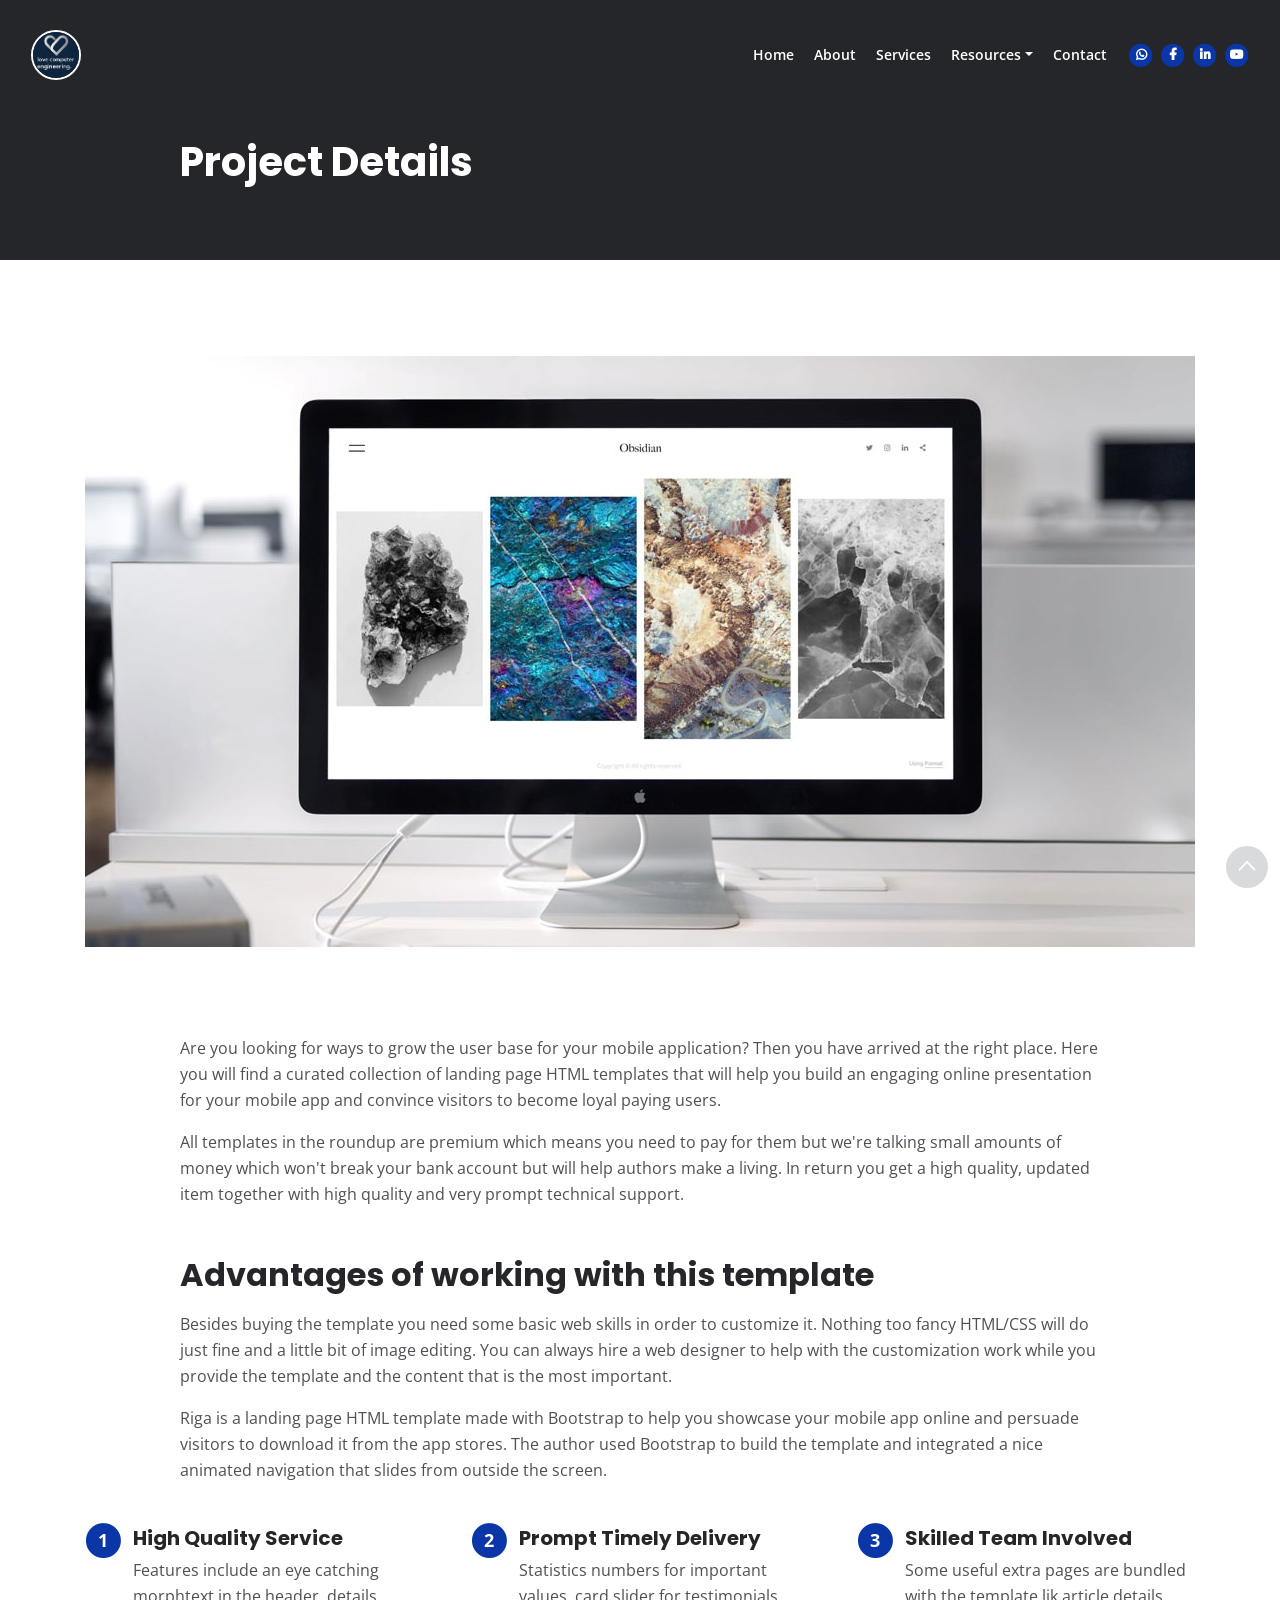
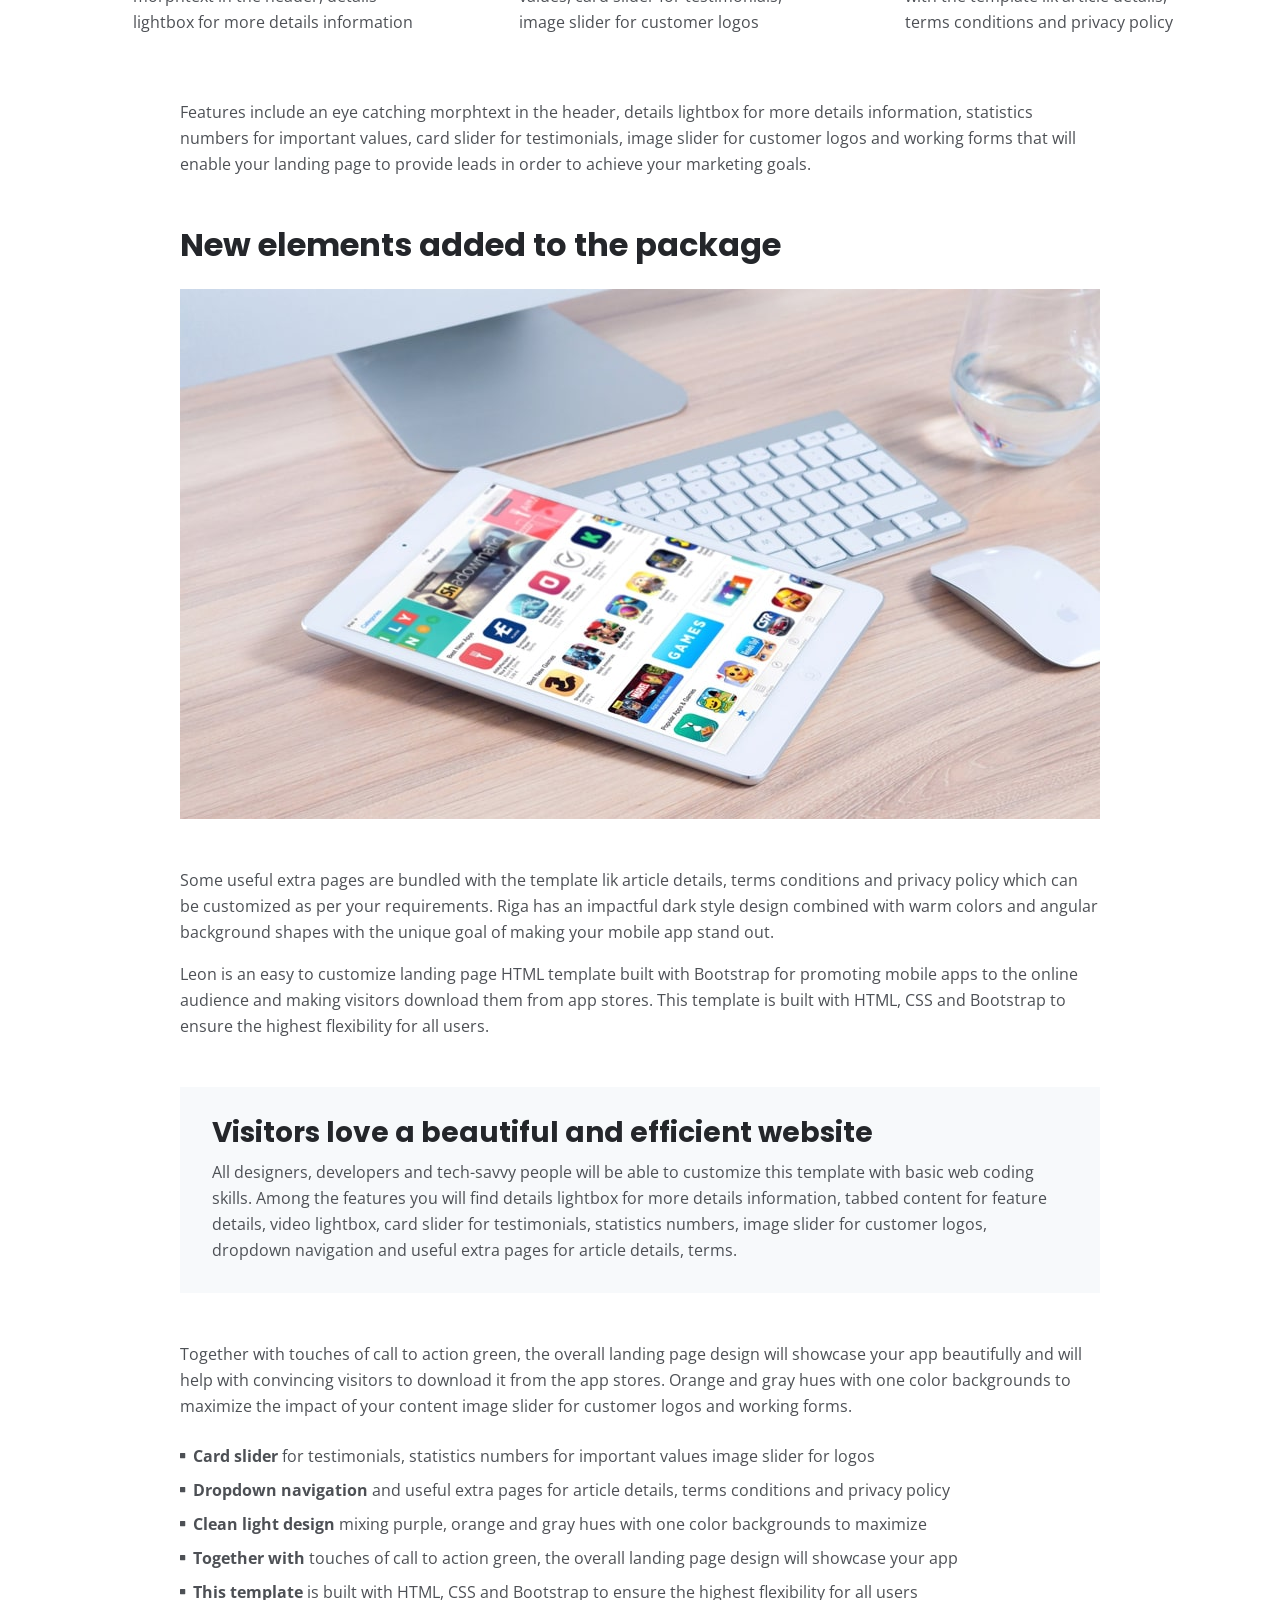
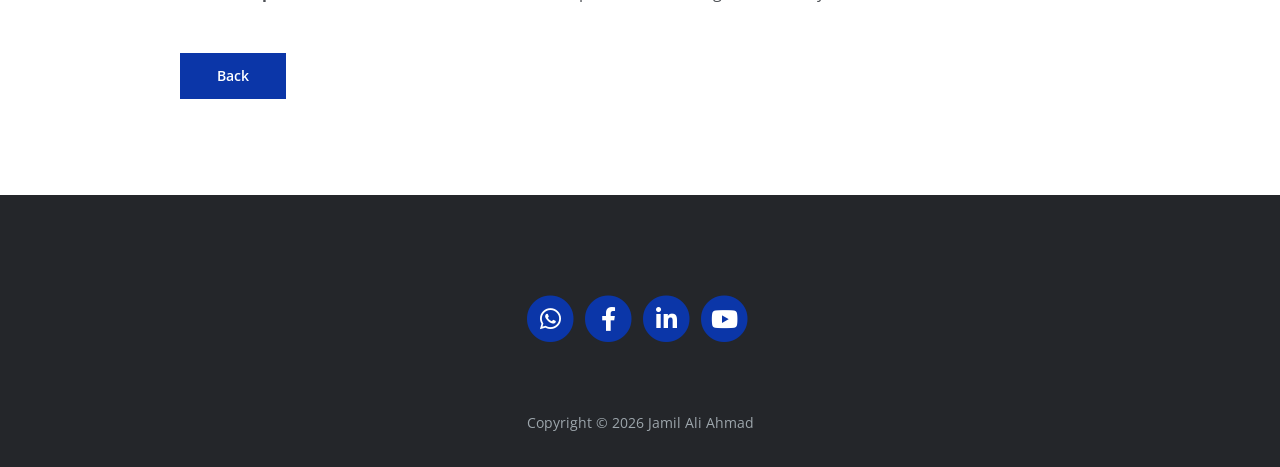
<file: project.html>
<!DOCTYPE html>
<html lang="en">
<head>
    <meta charset="utf-8">
    <meta name="viewport" content="width=device-width, initial-scale=1, shrink-to-fit=no">
    
    <!-- SEO Meta Tags -->
    <meta name="description" content="Your description">
    <meta name="author" content="Your name">

    <!-- OG Meta Tags to improve the way the post looks when you share the page on Facebook, Twitter, LinkedIn -->
	<meta property="og:site_name" content="" /> <!-- website name -->
	<meta property="og:site" content="" /> <!-- website link -->
	<meta property="og:title" content=""/> <!-- title shown in the actual shared post -->
	<meta property="og:description" content="" /> <!-- description shown in the actual shared post -->
	<meta property="og:image" content="" /> <!-- image link, make sure it's jpg -->
	<meta property="og:url" content="" /> <!-- where do you want your post to link to -->
	<meta name="twitter:card" content="summary_large_image"> <!-- to have large image post format in Twitter -->

    <!-- Webpage Title -->
    <title>Portfolio Projects - Jamil Ali Ahmad</title>
    
    <!-- Styles -->
    <link rel="preconnect" href="https://fonts.gstatic.com">
    <link href="https://fonts.googleapis.com/css2?family=Open+Sans:ital,wght@0,400;0,600;0,700;1,400&family=Poppins:wght@600&display=swap" rel="stylesheet">
    <link href="css/bootstrap.css" rel="stylesheet">
    <link href="css/fontawesome-all.css" rel="stylesheet">
	<link href="css/styles.css" rel="stylesheet">
	
	<!-- Favicon  -->
    <link rel="icon" href="images/favicon.png">
</head>
<body data-spy="scroll" data-target=".fixed-top">
    
    <!-- Navigation -->
    <nav class="navbar navbar-expand-lg fixed-top navbar-dark">
        <div class="container">
            
            <!-- Image Logo -->
            <a class="navbar-brand logo-image" href="index.html"><img src="images/ws.jpeg" alt="alternative"></a>  

            <!-- Text Logo - Use this if you don't have a graphic logo -->
            <!-- <a class="navbar-brand logo-text page-scroll" href="index.html">Mark</a> -->

            <button class="navbar-toggler p-0 border-0" type="button" data-toggle="offcanvas">
                <span class="navbar-toggler-icon"></span>
            </button>

            <div class="navbar-collapse offcanvas-collapse" id="navbarsExampleDefault">
                <ul class="navbar-nav ml-auto">
                    <li class="nav-item">
                        <a class="nav-link page-scroll" href="index.html#header">Home <span class="sr-only">(current)</span></a>
                    </li>
                    <li class="nav-item">
                        <a class="nav-link page-scroll" href="index.html#about">About</a>
                    </li>
                    <li class="nav-item">
                        <a class="nav-link page-scroll" href="index.html#services">Services</a>
                    </li>
                    <li class="nav-item dropdown">
                        <a class="nav-link dropdown-toggle" href="#" id="dropdown01" data-toggle="dropdown" aria-haspopup="true" aria-expanded="false">Resources</a>
                        <div class="dropdown-menu" aria-labelledby="dropdown01">
                            <a class="dropdown-item page-scroll" href="project.html">Portfolio Projects</a>
                            <div class="dropdown-divider"></div>
                            <a class="dropdown-item page-scroll" href="terms.html">Terms & Conditions</a>
                            <div class="dropdown-divider"></div>
                            <a class="dropdown-item page-scroll" href="privacy.html">Privacy Policy</a>
                        </div>
                    </li>
                    <li class="nav-item">
                        <a class="nav-link page-scroll" href="index.html#contact">Contact</a>
                    </li>
                </ul>
                <span class="nav-item social-icons">
                    <span class="fa-stack">
                        <a href="https://wa.me/923444968530" target="_blank">
                            <i class="fas fa-circle fa-stack-2x"></i>
                            <i class="fab fa-whatsapp fa-stack-1x"></i>
                        </a>
                    </span>
                    <span class="fa-stack">
                        <a href="https://www.facebook.com/share/1GfzZjkqEJ/" target="_blank">
                            <i class="fas fa-circle fa-stack-2x"></i>
                            <i class="fab fa-facebook-f fa-stack-1x"></i>
                        </a>
                    </span>
                    <span class="fa-stack">
                        <a href="https://www.linkedin.com/in/jamil-ali-ahmad-95b5b1400" target="_blank">
                            <i class="fas fa-circle fa-stack-2x"></i>
                            <i class="fab fa-linkedin-in fa-stack-1x"></i>
                        </a>
                    </span>
                    <span class="fa-stack">
                        <a href="https://youtube.com/@jamilaliahmad5?si=OfFXYOmh9JcAqAXB" target="_blank">
                            <i class="fas fa-circle fa-stack-2x"></i>
                            <i class="fab fa-youtube fa-stack-1x"></i>
                        </a>
                    </span>
                </span>
            </div> <!-- end of navbar-collapse -->
        </div> <!-- end of container -->
    </nav> <!-- end of navbar -->
    <!-- end of navigation -->


    <!-- Header -->
    <header class="ex-header">
        <div class="container">
            <div class="row">
                <div class="col-xl-10 offset-xl-1">
                    <h1>Project Details</h1>
                </div> <!-- end of col -->
            </div> <!-- end of row -->
        </div> <!-- end of container -->
    </header> <!-- end of ex-header -->
    <!-- end of header -->


    <!-- Basic -->
    <div class="ex-basic-1 pt-5 pb-5">
        <div class="container">
            <div class="row">
                <div class="col-lg-12">
                    <img class="img-fluid mt-5 mb-3" src="images/project-details-large.jpg" alt="alternative">
                </div> <!-- end of col -->
            </div> <!-- end of row -->
        </div> <!-- end of container -->
    </div> <!-- end of ex-basic-1 -->
    <!-- end of basic -->


    <!-- Basic -->
    <div class="ex-basic-1 pt-4">
        <div class="container">
            <div class="row">
                <div class="col-xl-10 offset-xl-1">
                    <p>Are you looking for ways to grow the user base for your mobile application? Then you have arrived at the right place. Here you will find a curated collection of landing page HTML templates that will help you build an engaging online presentation for your mobile app and convince visitors to become loyal paying users.</p>
                    <p class="mb-5">All templates in the roundup are premium which means you need to pay for them but we're talking small amounts of money which won't break your bank account but will help authors make a living. In return you get a high quality, updated item together with high quality and very prompt technical support.</p>

                    <h2 class="mb-3">Advantages of working with this template</h2>
                    <p>Besides buying the template you need some basic web skills in order to customize it. Nothing too fancy HTML/CSS will do just fine and a little bit of image editing. You can always hire a web designer to help with the customization work while you provide the template and the content that is the most important.</p>
                    <p class="mb-4">Riga is a landing page HTML template made with Bootstrap to help you showcase your mobile app online and persuade visitors to download it from the app stores. The author used Bootstrap to build the template and integrated a nice animated navigation that slides from outside the screen.</p>
                </div> <!-- end of col -->
            </div> <!-- end of row -->
        </div> <!-- end of container -->
    </div> <!-- end of ex-basic-1 -->
    <!-- end of basic -->


    <!-- Cards -->
    <div class="ex-cards-1 pt-3 pb-3">
        <div class="container">
            <div class="row">
                <div class="col-lg-12">
                    
                    <!-- Card -->
                    <div class="card">
                        <ul class="list-unstyled">
                            <li class="media">
                                <span class="fa-stack">
                                    <span class="fas fa-circle fa-stack-2x"></span>
                                    <span class="fa-stack-1x">1</span>
                                </span>
                                <div class="media-body">
                                    <h5>High Quality Service</h5>
                                    <p>Features include an eye catching morphtext in the header, details lightbox for more details information</p>
                                </div>
                            </li>
                        </ul>
                    </div> <!-- end of card -->
                    <!-- end of card -->

                    <!-- Card -->
                    <div class="card">
                        <ul class="list-unstyled">
                            <li class="media">
                                <span class="fa-stack">
                                    <span class="fas fa-circle fa-stack-2x"></span>
                                    <span class="fa-stack-1x">2</span>
                                </span>
                                <div class="media-body">
                                    <h5>Prompt Timely Delivery</h5>
                                    <p>Statistics numbers for important values, card slider for testimonials, image slider for customer logos</p>
                                </div>
                            </li>
                        </ul>
                    </div> <!-- end of card -->
                    <!-- end of card -->

                    <!-- Card -->
                    <div class="card">
                        <ul class="list-unstyled">
                            <li class="media">
                                <span class="fa-stack">
                                    <span class="fas fa-circle fa-stack-2x"></span>
                                    <span class="fa-stack-1x">3</span>
                                </span>
                                <div class="media-body">
                                    <h5>Skilled Team Involved</h5>
                                    <p>Some useful extra pages are bundled with the template lik article details, terms conditions and privacy policy</p>
                                </div>
                            </li>
                        </ul>
                    </div> <!-- end of card -->
                    <!-- end of card -->

                </div> <!-- end of col -->   
            </div> <!-- end of row -->   
        </div> <!-- end of container -->   
    </div> <!-- end of ex-cards-1 -->
    <!-- end of cards -->


    <!-- Basic -->
    <div class="ex-basic-1 pt-3 pb-5">
        <div class="container">
            <div class="row">
                <div class="col-xl-10 offset-xl-1">
                    <p class="mb-5">Features include an eye catching morphtext in the header, details lightbox for more details information, statistics numbers for important values, card slider for testimonials, image slider for customer logos and working forms that will enable your landing page to provide leads in order to achieve your marketing goals.</p>
                    
                    <h2 class="mb-4">New elements added to the package</h2>
                    <img class="img-fluid mb-5" src="images/project-details-small.jpg" alt="alternative">
                    <p>Some useful extra pages are bundled with the template lik article details, terms conditions and privacy policy which can be customized as per your requirements. Riga has an impactful dark style design combined with warm colors and angular background shapes with the unique goal of making your mobile app stand out.</p>
                    <p class="mb-5">Leon is an easy to customize landing page HTML template built with Bootstrap for promoting mobile apps to the online audience and making visitors download them from app stores. This template is built with HTML, CSS and Bootstrap to ensure the highest flexibility for all users.</p>
                    <div class="text-box mb-5">
                        <h3>Visitors love a beautiful and efficient website</h3>
                        <p>All designers, developers and tech-savvy people will be able to customize this template with basic web coding skills. Among the features you will find details lightbox for more details information, tabbed content for feature details, video lightbox, card slider for testimonials, statistics numbers, image slider for customer logos, dropdown navigation and useful extra pages for article details, terms.</p>
                    </div> <!-- end of text-box -->
                    <p class="mb-4">Together with touches of call to action green, the overall landing page design will showcase your app beautifully and will help with convincing visitors to download it from the app stores. Orange and gray hues with one color backgrounds to maximize the impact of your content image slider for customer logos and working forms.</p>
                    <ul class="list-unstyled li-space-lg mb-5">
                        <li class="media">
                            <i class="fas fa-square"></i>
                            <div class="media-body"><strong>Card slider</strong> for testimonials, statistics numbers for important values image slider for logos</div>
                        </li>
                        <li class="media">
                            <i class="fas fa-square"></i>
                            <div class="media-body"><strong>Dropdown navigation</strong> and useful extra pages for article details, terms conditions and privacy policy</div>
                        </li>
                        <li class="media">
                            <i class="fas fa-square"></i>
                            <div class="media-body"><strong>Clean light design</strong> mixing purple, orange and gray hues with one color backgrounds to maximize</div>
                        </li>
                        <li class="media">
                            <i class="fas fa-square"></i>
                            <div class="media-body"><strong>Together with</strong> touches of call to action green, the overall landing page design will showcase your app</div>
                        </li>
                        <li class="media">
                            <i class="fas fa-square"></i>
                            <div class="media-body"><strong>This template</strong> is built with HTML, CSS and Bootstrap to ensure the highest flexibility for all users</div>
                        </li>
                    </ul>

                    <a class="btn-solid-reg mb-5" href="index.html">Back</a>
                </div> <!-- end of col -->
            </div> <!-- end of row -->
        </div> <!-- end of container -->
    </div> <!-- end of ex-basic-1 -->
    <!-- end of basic -->


    <!-- Footer -->
    <div class="footer bg-gray">
        <div class="container">
            <div class="row">
                <div class="col-lg-12">
                    <div class="social-container">
                        <span class="fa-stack">
                            <a href="https://wa.me/923444968530" target="_blank">
                                <i class="fas fa-circle fa-stack-2x"></i>
                                <i class="fab fa-whatsapp fa-stack-1x"></i>
                            </a>
                        </span>
                        <span class="fa-stack">
                            <a href="https://www.facebook.com/share/1GfzZjkqEJ/" target="_blank">
                                <i class="fas fa-circle fa-stack-2x"></i>
                                <i class="fab fa-facebook-f fa-stack-1x"></i>
                            </a>
                        </span>
                        <span class="fa-stack">
                            <a href="https://www.linkedin.com/in/jamil-ali-ahmad-95b5b1400" target="_blank">
                                <i class="fas fa-circle fa-stack-2x"></i>
                                <i class="fab fa-linkedin-in fa-stack-1x"></i>
                            </a>
                        </span>
                        <span class="fa-stack">
                            <a href="https://youtube.com/@jamilaliahmad5?si=OfFXYOmh9JcAqAXB" target="_blank">
                                <i class="fas fa-circle fa-stack-2x"></i>
                                <i class="fab fa-youtube fa-stack-1x"></i>
                            </a>
                        </span>
                    </div> <!-- end of social-container -->
                </div> <!-- end of col -->
            </div> <!-- end of row -->
        </div> <!-- end of container -->
    </div> <!-- end of footer -->  
    <!-- end of footer -->


    <!-- Copyright -->
    <div class="copyright bg-gray">
        <div class="container">
            <div class="row">
                <div class="col-lg-12">
                    <p class="p-small">Copyright © 2026 <a class="no-line" href="#your-link">Jamil Ali Ahmad</a></p>
                </div> <!-- end of col -->
            </div> <!-- enf of row -->
        </div> <!-- end of container -->
    </div> <!-- end of copyright --> 
    <!-- end of copyright -->
    
    	
    <!-- Scripts -->
    <script src="js/jquery.min.js"></script> <!-- jQuery for Bootstrap's JavaScript plugins -->
    <script src="js/bootstrap.min.js"></script> <!-- Bootstrap framework -->
    <script src="js/jquery.easing.min.js"></script> <!-- jQuery Easing for smooth scrolling between anchors -->
    <script src="js/scripts.js"></script> <!-- Custom scripts -->
</body>
</html>
</file>
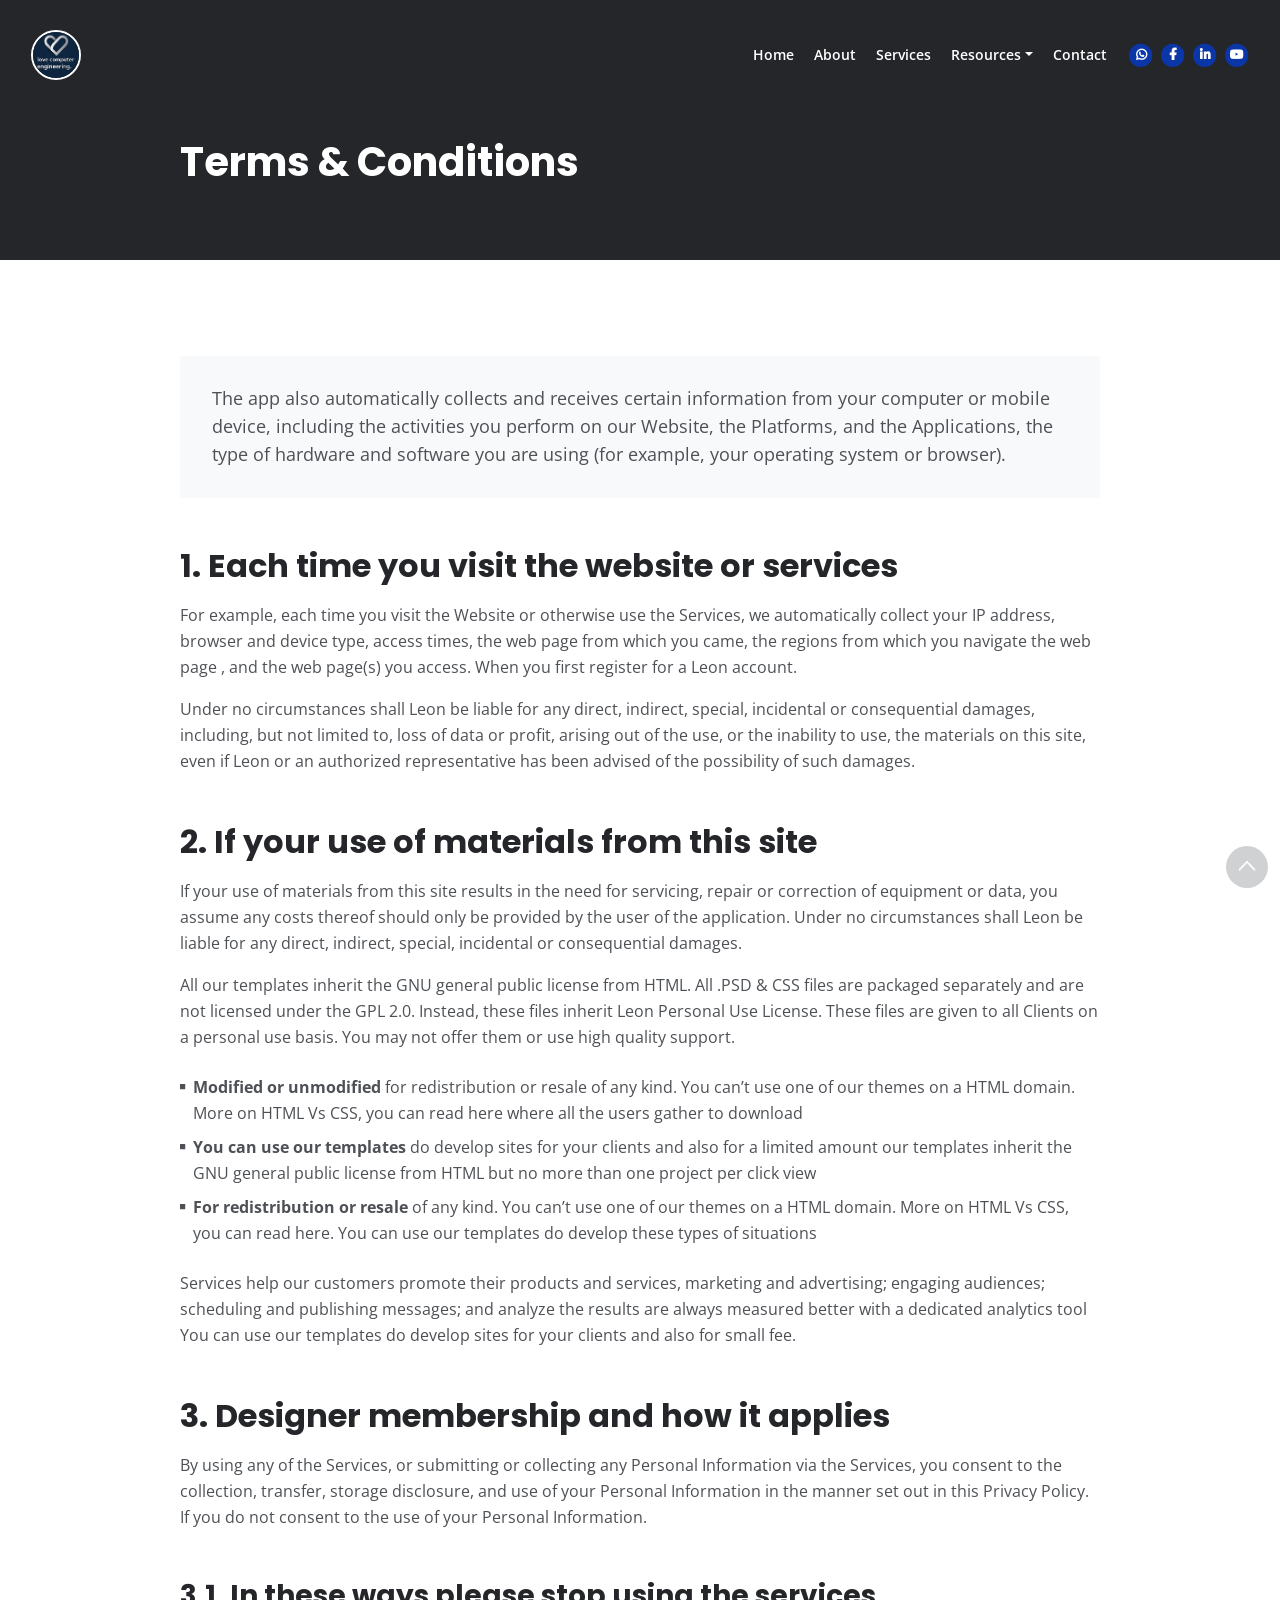
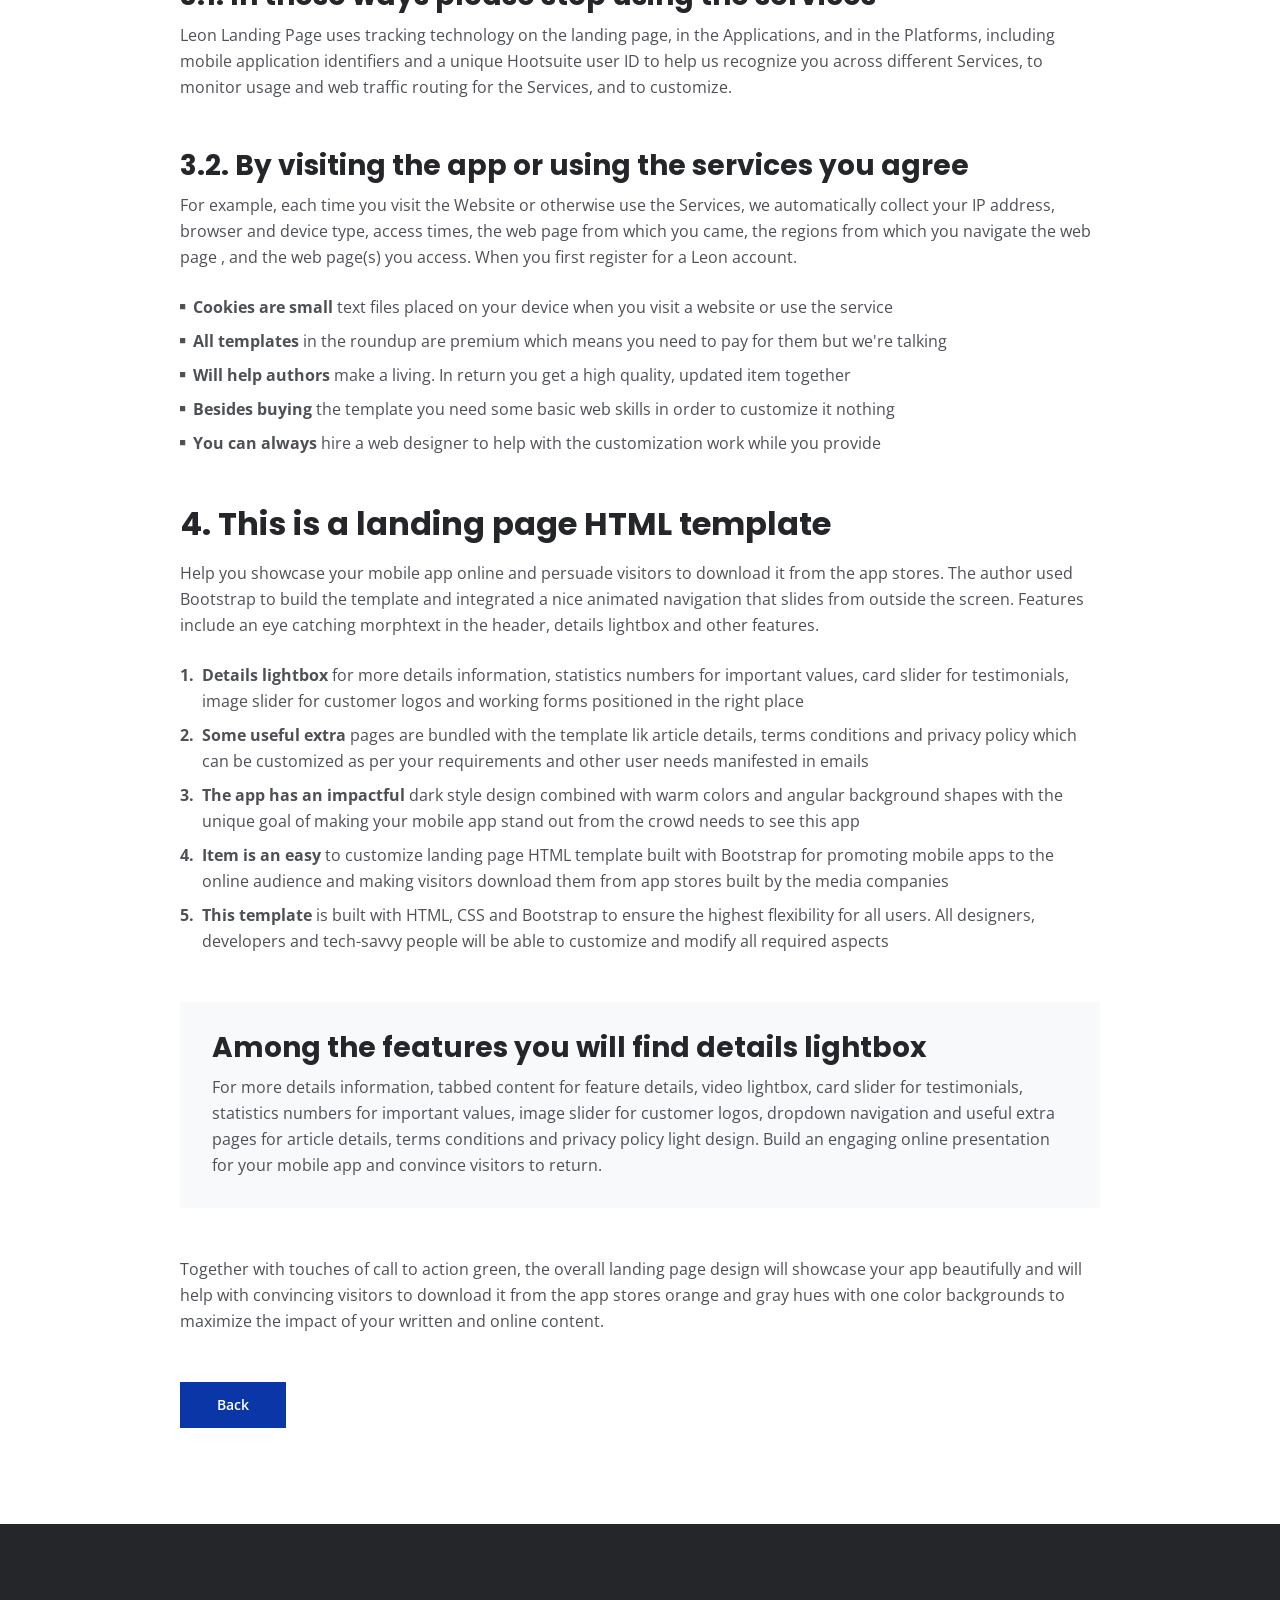
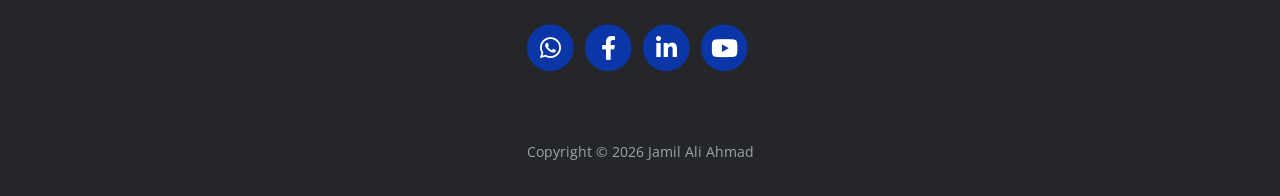
<file: terms.html>
<!DOCTYPE html>
<html lang="en">
<head>
    <meta charset="utf-8">
    <meta name="viewport" content="width=device-width, initial-scale=1, shrink-to-fit=no">
    
    <!-- SEO Meta Tags -->
    <meta name="description" content="Your description">
    <meta name="author" content="Your name">

    <!-- OG Meta Tags to improve the way the post looks when you share the page on Facebook, Twitter, LinkedIn -->
	<meta property="og:site_name" content="" /> <!-- website name -->
	<meta property="og:site" content="" /> <!-- website link -->
	<meta property="og:title" content=""/> <!-- title shown in the actual shared post -->
	<meta property="og:description" content="" /> <!-- description shown in the actual shared post -->
	<meta property="og:image" content="" /> <!-- image link, make sure it's jpg -->
	<meta property="og:url" content="" /> <!-- where do you want your post to link to -->
	<meta name="twitter:card" content="summary_large_image"> <!-- to have large image post format in Twitter -->

    <!-- Webpage Title -->
    <title>Terms & Conditions - Jamil Ali Ahmad</title>
    
    <!-- Styles -->
    <link rel="preconnect" href="https://fonts.gstatic.com">
    <link href="https://fonts.googleapis.com/css2?family=Open+Sans:ital,wght@0,400;0,600;0,700;1,400&family=Poppins:wght@600&display=swap" rel="stylesheet">
    <link href="css/bootstrap.css" rel="stylesheet">
    <link href="css/fontawesome-all.css" rel="stylesheet">
	<link href="css/styles.css" rel="stylesheet">
	
	<!-- Favicon  -->
    <link rel="icon" href="images/favicon.png">
</head>
<body data-spy="scroll" data-target=".fixed-top">
    
    <!-- Navigation -->
    <nav class="navbar navbar-expand-lg fixed-top navbar-dark">
        <div class="container">
            
            <!-- Image Logo -->
            <a class="navbar-brand logo-image" href="index.html"><img src="images/ws.jpeg" alt="alternative"></a>  

            <!-- Text Logo - Use this if you don't have a graphic logo -->
            <!-- <a class="navbar-brand logo-text page-scroll" href="index.html">Mark</a> -->

            <button class="navbar-toggler p-0 border-0" type="button" data-toggle="offcanvas">
                <span class="navbar-toggler-icon"></span>
            </button>

            <div class="navbar-collapse offcanvas-collapse" id="navbarsExampleDefault">
                <ul class="navbar-nav ml-auto">
                    <li class="nav-item">
                        <a class="nav-link page-scroll" href="index.html#header">Home <span class="sr-only">(current)</span></a>
                    </li>
                    <li class="nav-item">
                        <a class="nav-link page-scroll" href="index.html#about">About</a>
                    </li>
                    <li class="nav-item">
                        <a class="nav-link page-scroll" href="index.html#services">Services</a>
                    </li>
                    <li class="nav-item dropdown">
                        <a class="nav-link dropdown-toggle" href="#" id="dropdown01" data-toggle="dropdown" aria-haspopup="true" aria-expanded="false">Resources</a>
                        <div class="dropdown-menu" aria-labelledby="dropdown01">
                            <a class="dropdown-item page-scroll" href="project.html">Portfolio Projects</a>
                            <div class="dropdown-divider"></div>
                            <a class="dropdown-item page-scroll" href="terms.html">Terms & Conditions</a>
                            <div class="dropdown-divider"></div>
                            <a class="dropdown-item page-scroll" href="privacy.html">Privacy Policy</a>
                        </div>
                    </li>
                    <li class="nav-item">
                        <a class="nav-link page-scroll" href="index.html#contact">Contact</a>
                    </li>
                </ul>
                <span class="nav-item social-icons">
                    <span class="fa-stack">
                        <a href="https://wa.me/923444968530" target="_blank">
                            <i class="fas fa-circle fa-stack-2x"></i>
                            <i class="fab fa-whatsapp fa-stack-1x"></i>
                        </a>
                    </span>
                    <span class="fa-stack">
                        <a href="https://www.facebook.com/share/1GfzZjkqEJ/" target="_blank">
                            <i class="fas fa-circle fa-stack-2x"></i>
                            <i class="fab fa-facebook-f fa-stack-1x"></i>
                        </a>
                    </span>
                    <span class="fa-stack">
                        <a href="https://www.linkedin.com/in/jamil-ali-ahmad-95b5b1400" target="_blank">
                            <i class="fas fa-circle fa-stack-2x"></i>
                            <i class="fab fa-linkedin-in fa-stack-1x"></i>
                        </a>
                    </span>
                    <span class="fa-stack">
                        <a href="https://youtube.com/@jamilaliahmad5?si=OfFXYOmh9JcAqAXB" target="_blank">
                            <i class="fas fa-circle fa-stack-2x"></i>
                            <i class="fab fa-youtube fa-stack-1x"></i>
                        </a>
                    </span>
                </span>
            </div> <!-- end of navbar-collapse -->
        </div> <!-- end of container -->
    </nav> <!-- end of navbar -->
    <!-- end of navigation -->


    <!-- Header -->
    <header class="ex-header">
        <div class="container">
            <div class="row">
                <div class="col-xl-10 offset-xl-1">
                    <h1>Terms & Conditions</h1>
                </div> <!-- end of col -->
            </div> <!-- end of row -->
        </div> <!-- end of container -->
    </header> <!-- end of ex-header -->
    <!-- end of header -->


    <!-- Basic -->
    <div class="ex-basic-1 pt-5 pb-5">
        <div class="container">
            <div class="row">
                <div class="col-xl-10 offset-xl-1">
                    <div class="text-box mt-5 mb-5">
                        <p class="p-large">The app also automatically collects and receives certain information from your computer or mobile device, including the activities you perform on our Website, the Platforms, and the Applications, the type of hardware and software you are using (for example, your operating system or browser).</p>
                    </div> <!-- end of text-box -->

                    <h2 class="mb-3">1. Each time you visit the website or services</h2>
                    <p>For example, each time you visit the Website or otherwise use the Services, we automatically collect your IP address, browser and device type, access times, the web page from which you came, the regions from which you navigate the web page , and the web page(s) you access. When you first register for a Leon account.</p>
                    <p class="mb-5">Under no circumstances shall Leon be liable for any direct, indirect, special, incidental or consequential damages, including, but not limited to, loss of data or profit, arising out of the use, or the inability to use, the materials on this site, even if Leon or an authorized representative has been advised of the possibility of such damages.</p>

                    <h2 class="mb-3">2. If your use of materials from this site</h2>
                    <p>If your use of materials from this site results in the need for servicing, repair or correction of equipment or data, you assume any costs thereof should only be provided by the user of the application. Under no circumstances shall Leon be liable for any direct, indirect, special, incidental or consequential damages.</p>
                    <p class="mb-4">All our templates inherit the GNU general public license from HTML. All .PSD & CSS files are packaged separately and are not licensed under the GPL 2.0. Instead, these files inherit Leon Personal Use License. These files are given to all Clients on a personal use basis. You may not offer them or use high quality support.</p>
                    <ul class="list-unstyled li-space-lg mb-4">
                        <li class="media">
                            <i class="fas fa-square"></i>
                            <div class="media-body"><strong>Modified or unmodified</strong> for redistribution or resale of any kind. You can’t use one of our themes on a HTML domain. More on HTML Vs CSS, you can read here where all the users gather to download</div>
                        </li>
                        <li class="media">
                            <i class="fas fa-square"></i>
                            <div class="media-body"><strong>You can use our templates</strong>  do develop sites for your clients and also for a limited amount our templates inherit the GNU general public license from HTML but no more than one project per click view</div>
                        </li>
                        <li class="media">
                            <i class="fas fa-square"></i>
                            <div class="media-body"><strong>For redistribution or resale</strong> of any kind. You can’t use one of our themes on a HTML domain. More on HTML Vs CSS, you can read here. You can use our templates do develop these types of situations</div>
                        </li>
                    </ul>
                    <p class="mb-5">Services help our customers promote their products and services, marketing and advertising; engaging audiences; scheduling and publishing messages; and analyze the results are always measured better with a dedicated analytics tool You can use our templates do develop sites for your clients and also for small fee.</p>

                    <h2 class="mb-3">3. Designer membership and how it applies</h2>
                    <p class="mb-5">By using any of the Services, or submitting or collecting any Personal Information via the Services, you consent to the collection, transfer, storage disclosure, and use of your Personal Information in the manner set out in this Privacy Policy. If you do not consent to the use of your Personal Information.</p>
                    <h3>3.1. In these ways please stop using the services</h3>
                    <p class="mb-5">Leon Landing Page uses tracking technology on the landing page, in the Applications, and in the Platforms, including mobile application identifiers and a unique Hootsuite user ID to help us recognize you across different Services, to monitor usage and web traffic routing for the Services, and to customize.</p>
                    <h3>3.2. By visiting the app or using the services you agree</h3>
                    <p class="mb-4">For example, each time you visit the Website or otherwise use the Services, we automatically collect your IP address, browser and device type, access times, the web page from which you came, the regions from which you navigate the web page , and the web page(s) you access. When you first register for a Leon account.</p>
                    <ul class="list-unstyled li-space-lg mb-5">
                        <li class="media">
                            <i class="fas fa-square"></i>
                            <div class="media-body"><strong>Cookies are small</strong> text files placed on your device when you visit a website or use the service</div>
                        </li>
                        <li class="media">
                            <i class="fas fa-square"></i>
                            <div class="media-body"><strong>All templates</strong> in the roundup are premium which means you need to pay for them but we're talking</div>
                        </li>
                        <li class="media">
                            <i class="fas fa-square"></i>
                            <div class="media-body"><strong>Will help authors </strong> make a living. In return you get a high quality, updated item together</div>
                        </li>
                        <li class="media">
                            <i class="fas fa-square"></i>
                            <div class="media-body"><strong>Besides buying</strong> the template you need some basic web skills in order to customize it nothing</div>
                        </li>
                        <li class="media">
                            <i class="fas fa-square"></i>
                            <div class="media-body"><strong>You can always</strong> hire a web designer to help with the customization work while you provide</div>
                        </li>
                    </ul>
                    
                    <h2 class="mb-3">4. This is a landing page HTML template</h2>
                    <p class="mb-4">Help you showcase your mobile app online and persuade visitors to download it from the app stores. The author used Bootstrap to build the template and integrated a nice animated navigation that slides from outside the screen. Features include an eye catching morphtext in the header, details lightbox and other features.</p>
                    <ul class="list-unstyled li-space-lg mb-5">
                        <li class="media">
                            <strong>1.</strong>
                            <div class="media-body"><strong>Details lightbox</strong> for more details information, statistics numbers for important values, card slider for testimonials, image slider for customer logos and working forms positioned in the right place</div>
                        </li>
                        <li class="media">
                            <strong>2.</strong>
                            <div class="media-body"><strong>Some useful extra</strong> pages are bundled with the template lik article details, terms conditions and privacy policy which can be customized as per your requirements and other user needs manifested in emails</div>
                        </li>
                        <li class="media">
                            <strong>3.</strong>
                            <div class="media-body"><strong>The app has an impactful</strong> dark style design combined with warm colors and angular background shapes with the unique goal of making your mobile app stand out from the crowd needs to see this app</div>
                        </li>
                        <li class="media">
                            <strong>4.</strong>
                            <div class="media-body"><strong>Item is an easy</strong> to customize landing page HTML template built with Bootstrap for promoting mobile apps to the online audience and making visitors download them from app stores built by the media companies</div>
                        </li>
                        <li class="media">
                            <strong>5.</strong>
                            <div class="media-body"><strong>This template</strong> is built with HTML, CSS and Bootstrap to ensure the highest flexibility for all users. All designers, developers and tech-savvy people will be able to customize and modify all required aspects</div>
                        </li>
                    </ul>
                    
                    <div class="text-box mb-5">
                        <h3>Among the features you will find details lightbox</h3>
                        <p>For more details information, tabbed content for feature details, video lightbox, card slider for testimonials, statistics numbers for important values, image slider for customer logos, dropdown navigation and useful extra pages for article details, terms conditions and privacy policy light design. Build an engaging online presentation for your mobile app and convince visitors to return.</p>
                    </div> <!-- end of text-box -->
                    <p class="mb-5">Together with touches of call to action green, the overall landing page design will showcase your app beautifully and will help with convincing visitors to download it from the app stores orange and gray hues with one color backgrounds to maximize the impact of your written and online content.</p>
                    
                    <a class="btn-solid-reg mb-5" href="index.html">Back</a>
                </div> <!-- end of col -->
            </div> <!-- end of row -->
        </div> <!-- end of container -->
    </div> <!-- end of ex-basic-1 -->
    <!-- end of basic -->


    <!-- Footer -->
    <div class="footer bg-gray">
        <div class="container">
            <div class="row">
                <div class="col-lg-12">
                    <div class="social-container">
                        <span class="fa-stack">
                            <a href="https://wa.me/923444968530" target="_blank">
                                <i class="fas fa-circle fa-stack-2x"></i>
                                <i class="fab fa-whatsapp fa-stack-1x"></i>
                            </a>
                        </span>
                        <span class="fa-stack">
                            <a href="https://www.facebook.com/share/1GfzZjkqEJ/" target="_blank">
                                <i class="fas fa-circle fa-stack-2x"></i>
                                <i class="fab fa-facebook-f fa-stack-1x"></i>
                            </a>
                        </span>
                        <span class="fa-stack">
                            <a href="https://www.linkedin.com/in/jamil-ali-ahmad-95b5b1400" target="_blank">
                                <i class="fas fa-circle fa-stack-2x"></i>
                                <i class="fab fa-linkedin-in fa-stack-1x"></i>
                            </a>
                        </span>
                        <span class="fa-stack">
                            <a href="https://youtube.com/@jamilaliahmad5?si=OfFXYOmh9JcAqAXB" target="_blank">
                                <i class="fas fa-circle fa-stack-2x"></i>
                                <i class="fab fa-youtube fa-stack-1x"></i>
                            </a>
                        </span>
                    </div> <!-- end of social-container -->
                </div> <!-- end of col -->
            </div> <!-- end of row -->
        </div> <!-- end of container -->
    </div> <!-- end of footer -->  
    <!-- end of footer -->


    <!-- Copyright -->
    <div class="copyright bg-gray">
        <div class="container">
            <div class="row">
                <div class="col-lg-12">
                    <p class="p-small">Copyright © 2026 <a class="no-line" href="#your-link">Jamil Ali Ahmad</a></p>
                </div> <!-- end of col -->
            </div> <!-- enf of row -->
        </div> <!-- end of container -->
    </div> <!-- end of copyright --> 
    <!-- end of copyright -->
    
    	
    <!-- Scripts -->
    <script src="js/jquery.min.js"></script> <!-- jQuery for Bootstrap's JavaScript plugins -->
    <script src="js/bootstrap.min.js"></script> <!-- Bootstrap framework -->
    <script src="js/jquery.easing.min.js"></script> <!-- jQuery Easing for smooth scrolling between anchors -->
    <script src="js/scripts.js"></script> <!-- Custom scripts -->
</body>
</html>
</file>
<file: css/styles.css>
/* Description: Master CSS file */

/*****************************************
Table Of Contents:
- General Styles
- Navigation
- Header
- About
- Services
- Details
- Projects
- Works
- Testimonials
- Questions
- Contact
- Footer 
- Copyright
- Back To Top Button
- Extra Pages
- Media Queries
******************************************/

/*****************************************
Colors:
- Backgrounds, navbar - black #24262a
- Backgrounds - light gray #f7f9fb
- Buttons, icons - blue #0b36a8
- Headings text - black #24262a
- Body text - dark gray #4d5055
******************************************/


/**************************/
/*     General Styles     */
/**************************/
body,
html {
    width: 100%;
	height: 100%;
}

body, p {
	color: #4d5055; 
	font: 400 1rem/1.625rem "Open Sans", sans-serif;
}

h1 {
	color: #24262a;
	font-weight: 700;
	font-size: 2.5rem;
	line-height: 3.25rem;
	font-family: "Poppins"
}

h2 {
	color: #24262a;
	font-weight: 700;
	font-size: 2rem;
	line-height: 2.5rem;
	font-family: "Poppins"
}

h3 {
	color: #24262a;
	font-weight: 700;
	font-size: 1.75rem;
	line-height: 2.25rem;
	font-family: "Poppins"
}

h4 {
	color: #24262a;
	font-weight: 700;
	font-size: 1.5rem;
	line-height: 2rem;
	font-family: "Poppins"
}

h5 {
	color: #24262a;
	font-weight: 700;
	font-size: 1.25rem;
	line-height: 1.625rem;
	font-family: "Poppins"
}

h6 {
	color: #24262a;
	font-weight: 700;
	font-size: 1rem;
	line-height: 1.375rem;
	font-family: "Poppins"
}

.p-large {
	font-size: 1.125rem;
	line-height: 1.75rem;
}

.p-small {
	font-size: 0.875rem;
	line-height: 1.5rem;
}

.testimonial-text {
	font-style: italic;
}

.testimonial-author {
	font-weight: 700;
	font-size: 1rem;
	line-height: 1.5rem;
}

.li-space-lg li {
	margin-bottom: 0.5rem;
}

a {
	color: #4d5055;
	text-decoration: underline;
}

a:hover {
	color: #4d5055;
	text-decoration: underline;
}

.no-line {
	text-decoration: none;
}

.no-line:hover {
	text-decoration: none;
}

.blue {
	color: #2259ec;
}

.bg-gray {
	background-color: #f7f9fb;
}

.section-divider {
	display: block;
	height: 1px;
	margin: 0;
	border: none;
	background-color: #d3dae2;
}

.btn-solid-reg {
	display: inline-block;
	padding: 1.375rem 2.25rem 1.375rem 2.25rem;
	border: 1px solid #0b36a8;
	background-color: #0b36a8;
	color: #ffffff;
	font-weight: 600;
	font-size: 0.875rem;
	line-height: 0;
	text-decoration: none;
	transition: all 0.2s;
}

.btn-solid-reg:hover {
	background-color: transparent;
	color: #0b36a8; /* needs to stay here because of the color property of a tag */
	text-decoration: none;
}

.btn-solid-lg {
	display: inline-block;
	padding: 1.625rem 2.625rem 1.625rem 2.625rem;
	border: 1px solid #0b36a8;
	background-color: #0b36a8;
	color: #ffffff;
	font-weight: 600;
	font-size: 0.875rem;
	line-height: 0;
	text-decoration: none;
	transition: all 0.2s;
}

.btn-solid-lg:hover {
	background-color: transparent;
	color: #0b36a8; /* needs to stay here because of the color property of a tag */
	text-decoration: none;
}

.btn-outline-reg {
	display: inline-block;
	padding: 1.375rem 2.25rem 1.375rem 2.25rem;
	border: 1px solid #24262a;
	background-color: transparent;
	color: #24262a;
	font-weight: 600;
	font-size: 0.875rem;
	line-height: 0;
	text-decoration: none;
	transition: all 0.2s;
}

.btn-outline-reg:hover {
	background-color: #24262a;
	color: #ffffff;
	text-decoration: none;
}

.btn-outline-lg {
	display: inline-block;
	padding: 1.625rem 2.625rem 1.625rem 2.625rem;
	border: 1px solid #24262a;
	background-color: transparent;
	color: #24262a;
	font-weight: 600;
	font-size: 0.875rem;
	line-height: 0;
	text-decoration: none;
	transition: all 0.2s;
}

.btn-outline-lg:hover {
	background-color: #24262a;
	color: #ffffff;
	text-decoration: none;
}

.btn-outline-sm {
	display: inline-block;
	padding: 1rem 1.5rem 1rem 1.5rem;
	border: 1px solid #24262a;
	background-color: transparent;
	color: #24262a;
	font-weight: 600;
	font-size: 0.875rem;
	line-height: 0;
	text-decoration: none;
	transition: all 0.2s;
}

.btn-outline-sm:hover {
	background-color: #24262a;
	color: #ffffff;
	text-decoration: none;
}

.form-group {
	position: relative;
	margin-bottom: 1.25rem;
}

.label-control {
	position: absolute;
	top: 0.875rem;
	left: 1.5rem;
	color: #7d838a;
	opacity: 1;
	font-size: 0.875rem;
	line-height: 1.375rem;
	cursor: text;
	transition: all 0.2s ease;
}

.form-control-input:focus + .label-control,
.form-control-input.notEmpty + .label-control,
.form-control-textarea:focus + .label-control,
.form-control-textarea.notEmpty + .label-control {
	top: 0.125rem;
	color: #4d5055;
	opacity: 1;
	font-size: 0.75rem;
	font-weight: 700;
}

.form-control-input,
.form-control-select {
	display: block; /* needed for proper display of the label in Firefox, IE, Edge */
	width: 100%;
	padding-top: 1.125rem;
	padding-bottom: 0.125rem;
	padding-left: 1.5rem;
	border: 1px solid #cbcbd1;
	background-color: #ffffff;
	color: #4d5055;
	font-size: 0.875rem;
	line-height: 1.875rem;
	transition: all 0.2s;
	-webkit-appearance: none; /* removes inner shadow on form inputs on ios safari */
}

.form-control-select {
	padding-top: 0.5rem;
	padding-bottom: 0.5rem;
	height: 3.25rem;
	color: #7d838a;
}

select {
    /* you should keep these first rules in place to maintain cross-browser behavior */
    -webkit-appearance: none;
	-moz-appearance: none;
	-ms-appearance: none;
    -o-appearance: none;
    appearance: none;
    background-image: url('../images/down-arrow.png');
    background-position: 96% 50%;
    background-repeat: no-repeat;
    outline: none;
}

.form-control-textarea {
	display: block; /* used to eliminate a bottom gap difference between Chrome and IE/FF */
	width: 100%;
	height: 14rem; /* used instead of html rows to normalize height between Chrome and IE/FF */
	padding-top: 1.5rem;
	padding-left: 1.3125rem;
	border: 1px solid #cbcbd1;
	background-color: #ffffff;
	color: #4d5055;
	font-size: 0.875rem;
	line-height: 1.5rem;
	transition: all 0.2s;
}

.form-control-input:focus,
.form-control-select:focus,
.form-control-textarea:focus {
	border: 1px solid #a1a1a1;
	outline: none; /* Removes blue border on focus */
}

.form-control-input:hover,
.form-control-select:hover,
.form-control-textarea:hover {
	border: 1px solid #a1a1a1;
}

.checkbox {
	font-size: 0.75rem;
	line-height: 1.25rem;
}

input[type='checkbox'] {
	vertical-align: -10%;
	margin-right: 0.5rem;
}

.form-control-submit-button {
	display: inline-block;
	width: 100%;
	height: 3.25rem;
	border: 1px solid #0b36a8;
	border-radius: 32px;
	background-color: #0b36a8;
	color: #ffffff;
	font-weight: 600;
	font-size: 0.875rem;
	line-height: 0;
	cursor: pointer;
	transition: all 0.2s;
}

.form-control-submit-button:hover {
	border: 1px solid #24262a;
	background-color: transparent;
	color: #24262a;
}


/**********************/
/*     Navigation     */
/**********************/
.navbar {
	background-color: #24262a;
	font-weight: 600;
	font-size: 0.875rem;
	line-height: 0.875rem;
	box-shadow: 0 1px 6px 0 rgba(0, 0, 0, 0.025);
}

.navbar .navbar-brand {
	padding-top: 0.125rem;
	padding-bottom: 0.125rem;
}

.navbar .logo-image img {
    width: 50px;
	height: 50px;
	border-radius: 50%;
	object-fit: cover;
	border: 2px solid #ffffff;
}

.navbar .logo-text {
	color: #ffffff;
	font-weight: 700;
	font-size: 1.875rem;
	line-height: 1rem;
	text-decoration: none;
}

.offcanvas-collapse {
	position: fixed;
	top: 3.25rem; /* adjusts the height between the top of the page and the offcanvas menu */
	bottom: 0;
	left: 100%;
	width: 100%;
	padding-right: 1rem;
	padding-left: 1rem;
	overflow-y: auto;
	visibility: hidden;
	background-color: #24262a;
	transition: visibility .3s ease-in-out, -webkit-transform .3s ease-in-out;
	transition: transform .3s ease-in-out, visibility .3s ease-in-out;
	transition: transform .3s ease-in-out, visibility .3s ease-in-out, -webkit-transform .3s ease-in-out;
}

.offcanvas-collapse.open {
	visibility: visible;
	-webkit-transform: translateX(-100%);
	transform: translateX(-100%);
}

.navbar .navbar-nav {
	margin-top: 0.75rem;
	margin-bottom: 0.5rem;
}

.navbar .nav-item .nav-link {
	padding-top: 0.625rem;
	padding-bottom: 0.625rem;
	color: #ffffff;
	text-decoration: none;
	transition: all 0.2s ease;
}

.navbar .nav-item.dropdown.show .nav-link,
.navbar .nav-item .nav-link:hover,
.navbar .nav-item .nav-link.active {
	color: #9c9ead;
}

/* Dropdown Menu */
.navbar .dropdown .dropdown-menu {
	animation: fadeDropdown 0.2s; /* required for the fade animation */
}

@keyframes fadeDropdown {
    0% {
        opacity: 0;
    }

    100% {
        opacity: 1;
	}
}

.navbar .dropdown-menu {
	margin-top: 0.5rem;
	margin-bottom: 0.5rem;
	border: none;
	background-color: #24262a;
}

.navbar .dropdown-item {
	padding-top: 0.5rem;
	padding-bottom: 0.5rem;
	color: #ffffff;
	font-weight: 600;
	font-size: 0.875rem;
	line-height: 0.875rem;
	text-decoration: none;
}

.navbar .dropdown-item:hover {
	background-color: #24262a;
	color: #9c9ead;
}

.navbar .dropdown-divider {
	width: 100%;
	height: 1px;
	margin: 0.5rem auto 0.5rem auto;
	border: none;
	background-color: #505050;
}
/* end of dropdown menu */

.navbar .fa-stack {
	width: 2em;
	margin-right: 0.25rem;
	font-size: 0.75rem;
}

.navbar .fa-stack-2x {
	color: #0b36a8;
	transition: all 0.2s ease;
}

.navbar .fa-stack-1x {
	color: #ffffff;
	transition: all 0.2s ease;
}

.navbar .fa-stack:hover .fa-stack-2x {
	color: #ffffff;
}

.navbar .fa-stack:hover .fa-stack-1x {
	color: #0b36a8;
}

.navbar .navbar-toggler {
	padding: 0;
	border: none;
	font-size: 1.25rem;
}


/******************/
/*     Header     */
/******************/
.header {
	padding-top: 7rem;
	padding-bottom: 5.5rem;
	background: linear-gradient(rgba(0, 0, 0, 0.1), rgba(0, 0, 0, 0.1)), url('../images/my.jpg') center center no-repeat;
	background-size: cover;
	text-align: center;
}

.header .h1-large {
	margin-bottom: 1.75rem;
	color: #ffffff;
}

.header .btn-solid-lg:hover {
	border: 1px solid #ffffff;
	color: #ffffff;
}

.header .btn-outline-lg {
	padding: 1.625rem 1.625rem 1.625rem 1.625rem;
	border: none;
	color: #ffffff;
}

.header .btn-outline-lg:hover {
	background: transparent;
	color: #9c9ead;
	text-decoration: none;
}

.header .btn-outline-lg .fas {
	margin-right: 0.375rem;
}


/*****************/
/*     About     */
/*****************/
.basic-1 {
	padding-top: 7.75rem;
	padding-bottom: 5.25rem;
}

.basic-1 .text-container {
	margin-bottom: 3rem;
}

.basic-1 .time {
	margin-bottom: 0.5rem;
	color: #0b36a8;
	font-weight: 600;
	font-size: 0.875rem;
	line-height: 1.5rem;
	font-family: "Poppins";
}

.basic-1 h6 {
	margin-bottom: 0.125rem;
}


/********************/
/*     Services     */
/********************/
.basic-2 {
	padding-top: 7.75rem;
	padding-bottom: 5.25rem;
}

.basic-2 .h2-heading {
	margin-bottom: 0.75rem;
	text-align: center;
}

.basic-2 .p-heading {
	margin-bottom: 4rem;
	text-align: center;
}

.basic-2 .text-box {
	margin-bottom: 3rem;
	padding: 3.5rem 1rem 2.125rem 1rem;
	border: 1px solid #cfd7de;
}

.basic-2 .fas,
.basic-2 .far {
	margin-bottom: 1.75rem;
	color: #0b36a8;
	font-size: 3.5rem;
}

.basic-2 h4 {
	letter-spacing: 1px;
}


/*******************/
/*     Details     */
/*******************/
.split .area-1 {
	height: 430px;
	background: linear-gradient(to bottom right, rgba(25, 26, 29, 0.5), rgba(25, 26, 29, 0.5)), url('../images/my.jpg') center center no-repeat;
	background-size: cover;
}

.split .area-2 {
	padding-top: 7.75rem;
	padding-bottom: 7.75rem;
}

.split p {
	margin-bottom: 2.25rem;
}

.split .icons-container {
	margin-top: 3rem;
}

.split .icons-container img {
	width: 50px;
	margin-right: 0.625rem;
	margin-bottom: 0.75rem;
}


/********************/
/*     Projects     */
/********************/
.basic-3 {
	padding-top: 7.75rem;
	padding-bottom: 1rem;
}

.basic-3 .h2-heading {
	margin-bottom: 0.75rem;
	text-align: center;
}

.basic-3 .p-heading {
	margin-bottom: 4rem;
	text-align: center;
}

.basic-3 .text-container {
	margin-bottom: 4rem;
}

.basic-3 .image-container {
	margin-bottom: 1rem;
}

/* Hover Animation */
.basic-3 .image-container {
	overflow: hidden;
	margin-right: auto;
	margin-left: auto;
}

.basic-3 .image-container img {
	margin: 0;
	transition: all 0.2s;
}

.basic-3 .image-container:hover img {
	-moz-transform: scale(1.1);
	-webkit-transform: scale(1.1);
	transform: scale(1.1);
} 
/* end of hover animation */


/*****************/
/*     Works     */
/*****************/
.basic-4 {
	padding-bottom: 1rem;
}

.basic-4 .text-container {
	margin-bottom: 4rem;
}

.basic-4 .image-container {
	margin-bottom: 1rem;
}

/* Hover Animation */
.basic-4 .image-container {
	overflow: hidden;
	margin-right: auto;
	margin-left: auto;
}

.basic-4 .image-container img {
	margin: 0;
	transition: all 0.2s;
}

.basic-4 .image-container:hover img {
	-moz-transform: scale(1.15);
	-webkit-transform: scale(1.15);
	transform: scale(1.15);
} 
/* end of hover animation */


/************************/
/*     Testimonials     */
/************************/
.cards-1 {
	padding-top: 3rem;
	padding-bottom: 3.875rem;
}

.cards-1 .h2-heading {
	margin-bottom: 3rem;
	text-align: center;
}

.cards-1 .card {
	margin-bottom: 4rem;
	border: none;
}

.cards-1 .card-body {
	padding: 0;
	text-align: center;
}

.cards-1 .testimonial-text {
	margin-bottom: 1.625rem;
}

.cards-1 img {
	display: inline-block;
	width: 60px;
	margin-bottom: 0.875rem;
	border-radius: 50%;
}

.cards-1 .text {
	margin-top: 0.375rem;
}

.cards-1 .testimonial-author {
	color: #24262a;
}

.cards-1 .testimonial-author,
.cards-1 .occupation {
	font-size: 0.875rem;
	line-height: 1.375rem;
}


/*********************/
/*     Questions     */
/*********************/
.accordion-1 {
	padding-top: 7.75rem;
	padding-bottom: 6.75rem;
}

.accordion-1 .h2-heading {
	margin-bottom: 2.5rem;
	text-align: center;
}

.accordion-1 .card {
	margin-bottom: 1.75rem;
	border: none;
}

.accordion-1 .card-header {
	padding: 0;
	border: none;
	background-color: transparent;
}

.accordion-1 .card button {
	padding: 0;
	color: #24262a;
	font-weight: 600;
	font-size: 1.125rem;
	line-height: 1.75rem;
	font-family: 'Poppins';
}

.accordion-1 .card button:hover {
	text-decoration: none;
}

.accordion-1 .card button:before {
	float: left;
	margin-right: 0.625rem;
	font-family: 'Font Awesome 5 Free';
	font-weight: 900;
	content: "\f078";
	transition: all 0.2s;
}

.accordion-1 .card button.collapsed:before {
	-webkit-transform: rotate(180deg);
	-moz-transform: rotate(180deg);
	transform: rotate(180deg);
} 

.accordion-1 .card-body {
	padding: 0.75rem 1.5rem 0.5rem 1.5rem;
}


/*******************/
/*     Contact     */
/*******************/
.form-1 {
	padding-top: 7.75rem;
	padding-bottom: 7rem;
	text-align: center;
}

.form-1 .h2-heading {
	margin-bottom: 0.75rem;
	text-align: center;
}

.form-1 .p-heading {
	margin-bottom: 4rem;
}


/******************/
/*     Footer     */
/******************/
.footer {
	padding-top: 6.25rem;
	padding-bottom: 2rem;
	background-color: #24262a;
	text-align: center;
}

.footer a {
	text-decoration: none;
}

.footer .fa-stack {
	width: 2em;
	margin-bottom: 1.25rem;
	margin-right: 0.375rem;
	font-size: 1.5rem;
}

.footer .fa-stack .fa-stack-1x {
    color: #ffffff;
	transition: all 0.2s ease;
}

.footer .fa-stack .fa-stack-2x {
	color: #0b36a8;
	transition: all 0.2s ease;
}

.footer .fa-stack:hover .fa-stack-1x {
	color: #0b36a8;
}

.footer .fa-stack:hover .fa-stack-2x {
    color: #ffffff;
}


/*********************/
/*     Copyright     */
/*********************/
.copyright {
	padding-top: 1rem;
	padding-bottom: 1rem;
	background-color: #24262a;
	text-align: center;
}

.copyright .p-small {
	color: #9da6ac;
	text-align: center;
}

.copyright a {
	color: #9da6ac;
}


/******************************/
/*     Back To Top Button     */
/******************************/
a.back-to-top {
	position: fixed;
	z-index: 999;
	right: 12px;
	bottom: 12px;
	display: none;
	width: 42px;
	height: 42px;
	border-radius: 30px;
	background: #3a424d url("../images/up-arrow.png") no-repeat center 47%;
	background-size: 18px 18px;
	text-indent: -9999px;
}

a:hover.back-to-top {
	background-color: #0b36a8;
}


/***********************/
/*     Extra Pages     */
/***********************/
.ex-header {
	padding-top: 8.5rem;
	padding-bottom: 4rem;
	background-color: #24262a;
}

.ex-header h1 {
	color: #ffffff;
}

.ex-basic-1 .list-unstyled .fas {
	font-size: 0.375rem;
	line-height: 1.625rem;
}

.ex-basic-1 .list-unstyled .media-body {
	margin-left: 0.5rem;
}

.ex-basic-1 .text-box {
	padding: 1.25rem 1.25rem 0.5rem 1.25rem;
	background-color: #f7f9fb;
}

.ex-cards-1 .card {
	border: none;
	background-color: transparent;
}

.ex-cards-1 .card .fa-stack {
	width: 2em;
	font-size: 1.125rem;
}

.ex-cards-1 .card .fa-stack-2x {
	color: #0b36a8;
}

.ex-cards-1 .card .fa-stack-1x {
	color: #ffffff;
	font-weight: 700;
	line-height: 2.125rem;
}

.ex-cards-1 .card .list-unstyled .media-body {
	margin-left: 0.75rem;
}

.ex-cards-1 .card .list-unstyled .media-body h5 {
	margin-top: 0.125rem;
	margin-bottom: 0.375rem;
}


/*************************/
/*     Media Queries     */
/*************************/	
/* Min-width 768px */
@media (min-width: 768px) {

	/* Header */
	.header {
		padding-top: 11rem;
		padding-bottom: 9rem;
	}
	/* end of header */


	/* Services */
	.basic-2 .text-box {
		padding-right: 2.125rem;
		padding-left: 2.125rem;
	}
	/* end of services */


	/* Extra Pages */
	.ex-basic-1 .text-box {
		padding: 1.75rem 2rem 0.875rem 2rem;
	}
	/* end of extra pages */
}
/* end of min-width 768px */


/* Min-width 992px */
@media (min-width: 992px) {
	
	/* General Styles */
	.h2-heading {
		width: 35.25rem;
		margin-right: auto;
		margin-left: auto;
	}

	.p-heading {
		width: 46rem;
		margin-right: auto;
		margin-left: auto;
	}
	/* end of general styles */


	/* Navigation */
	.navbar {
		padding-top: 1.75rem;
		background-color: transparent;
		box-shadow: none;
		transition: all 0.2s;
	}

	.navbar.top-nav-collapse {
		padding-top: 0.5rem;
		padding-top: 0.5rem;
		background-color: #24262a;
		box-shadow: 0 3px 6px 0 rgba(0, 0, 0, 0.025);
	}

	.offcanvas-collapse {
		position: static;
		top: auto;
		bottom: auto;
		left: auto;
		width: auto;
		padding-right: 0;
		padding-left: 0;
		background-color: transparent;
		overflow-y: visible;
		visibility: visible;
	}

	.offcanvas-collapse.open {
		-webkit-transform: none;
		transform: none;
	}

	.navbar .navbar-nav {
		margin-top: 0;
		margin-bottom: 0;
	}
	
	.navbar .nav-item .nav-link {
		padding-right: 0.625rem;
		padding-left: 0.625rem;
	}

	.navbar .dropdown-menu {
		margin-top: 0.25rem;
		box-shadow: 0 3px 3px 1px rgba(0, 0, 0, 0.08);
	}

	.navbar .dropdown-divider {
		width: 90%;
	}

	.navbar .social-icons {
		margin-left: 0.5rem;
	}
	
	.navbar .fa-stack {
		margin-right: 0;
		margin-left: 0.25rem;
	}
	/* end of navigation */


	/* Header */
	.header {
		padding-top: 15rem;
		padding-bottom: 14rem;
		text-align: left;
	}
	/* end of header */


	/* Details */
	.split {
		height: 760px;
	}
	
	.split .area-1 {
		height: 100%;
		width: 50%;
		display: inline-block;
	}
	
	.split .area-2 {
		height: 100%;
		width: 50%;
		display: inline-block;
		vertical-align: top;
	}

	.split .text-container {
		width: 400px;
		margin-left: 3rem;
	}
	/* end of details */


	/* Testimonials */
	.cards-1 .card {
		display: inline-block;
		width: 290px;
		vertical-align: top;
	}

	.cards-1 .card:nth-of-type(3n+2) {
		margin-right: 1.5rem;
		margin-left: 1.5rem;
	}

	.cards-1 .card-body {
		text-align: left;
	}

	.cards-1 .details {
		display: flex;
		align-items: flex-start;
	}
	
	.cards-1 .details .text {
		flex-direction: column;
	}
	
	.cards-1 .details img {
		margin-right: 1.125rem;
	}
	/* end of testimonials */


	/* Accordion */
	.accordion-1 .accordion {
		width: 730px;
		margin-right: auto;
		margin-left: auto;
	}
	/* end of accordion */


	/* Contact */
	.form-1 form {
		width: 790px;
		margin-right: auto;
		margin-left: auto;
	}
	/* end of contact */


	/* Extra Pages */
	.ex-cards-1 .card {
		display: inline-block;
		width: 296px;
		vertical-align: top;
	}

	.ex-cards-1 .card:nth-of-type(3n+2) {
		margin-right: 1rem;
		margin-left: 1rem;
	}
	/* end of extra pages */
}
/* end of min-width 992px */


/* Min-width 1200px */
@media (min-width: 1200px) {

	/* General Styles */
	.h1-large {
		font-size: 3.75rem;
		line-height: 4.625rem;
	}
	/* end of general styles */


	/* Navigation */
	.navbar .container {
		max-width: 1330px;
	}
	/* end of navigation */


	/* Header */
	.header {
		padding-top: 18.25rem;
		padding-bottom: 17.25rem;
	}
	/* end of header */


	/* About */
	.basic-1 .text-container.first {
		margin-right: 2rem;
	}

	.basic-1 .text-container.second {
		margin-right: 1rem;
		margin-left: 1rem;
	}

	.basic-1 .text-container.third {
		margin-left: 2rem;
	}
	/* end of about */


	/* Details */
	.split {
		height: 700px;
	}

	.split .text-container {
		width: 460px;
		margin-left: 5rem;
	}
	/* end of details */


	/* Testimonials */
	.cards-1 .card {
		width: 338px;
	}
	
	.cards-1 .card:nth-of-type(3n+2) {
		margin-right: 2.625rem;
		margin-left: 2.625rem;
	}
	/* end of testimonials */
	

	/* Extra Pages */
	.ex-cards-1 .card {
		width: 336px;
	}

	.ex-cards-1 .card:nth-of-type(3n+2) {
		margin-right: 2.875rem;
		margin-left: 2.875rem;
	}
	/* end of extra pages */
}
/* end of min-width 1200px */
</file>
